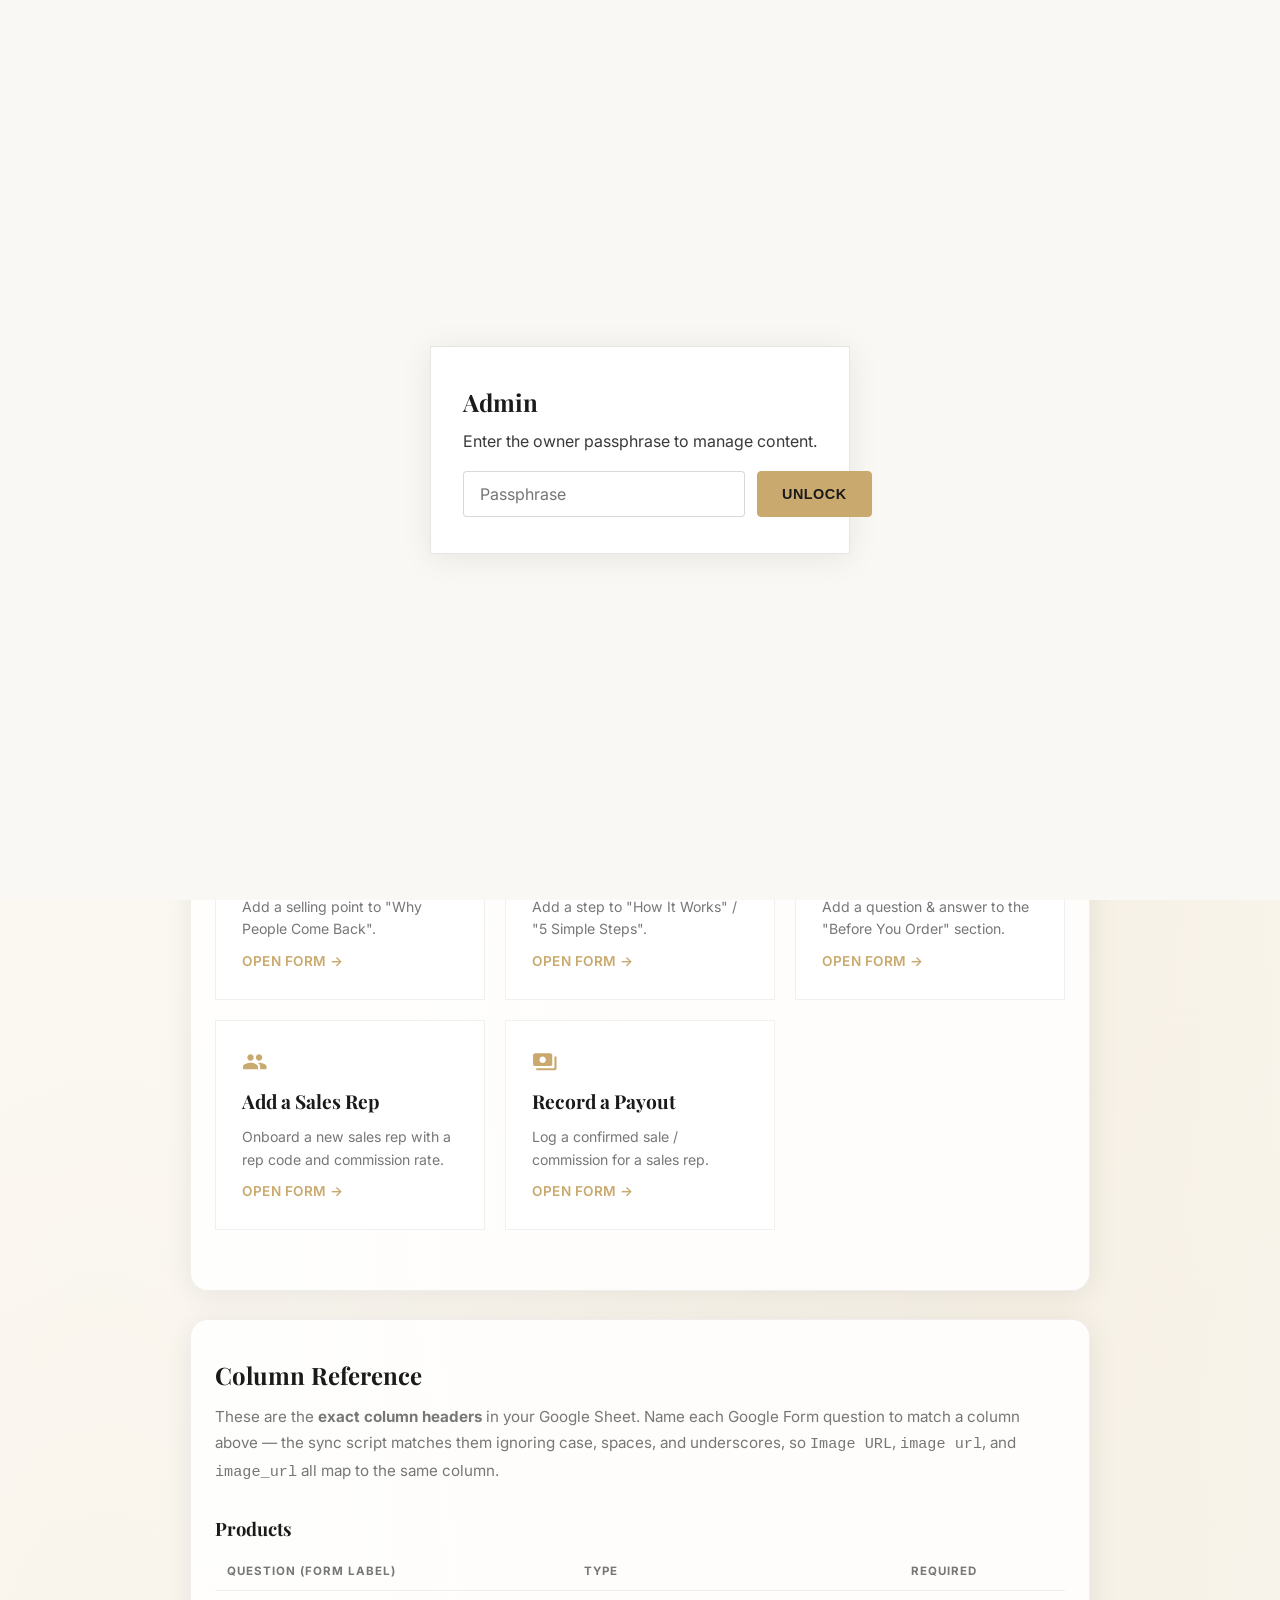
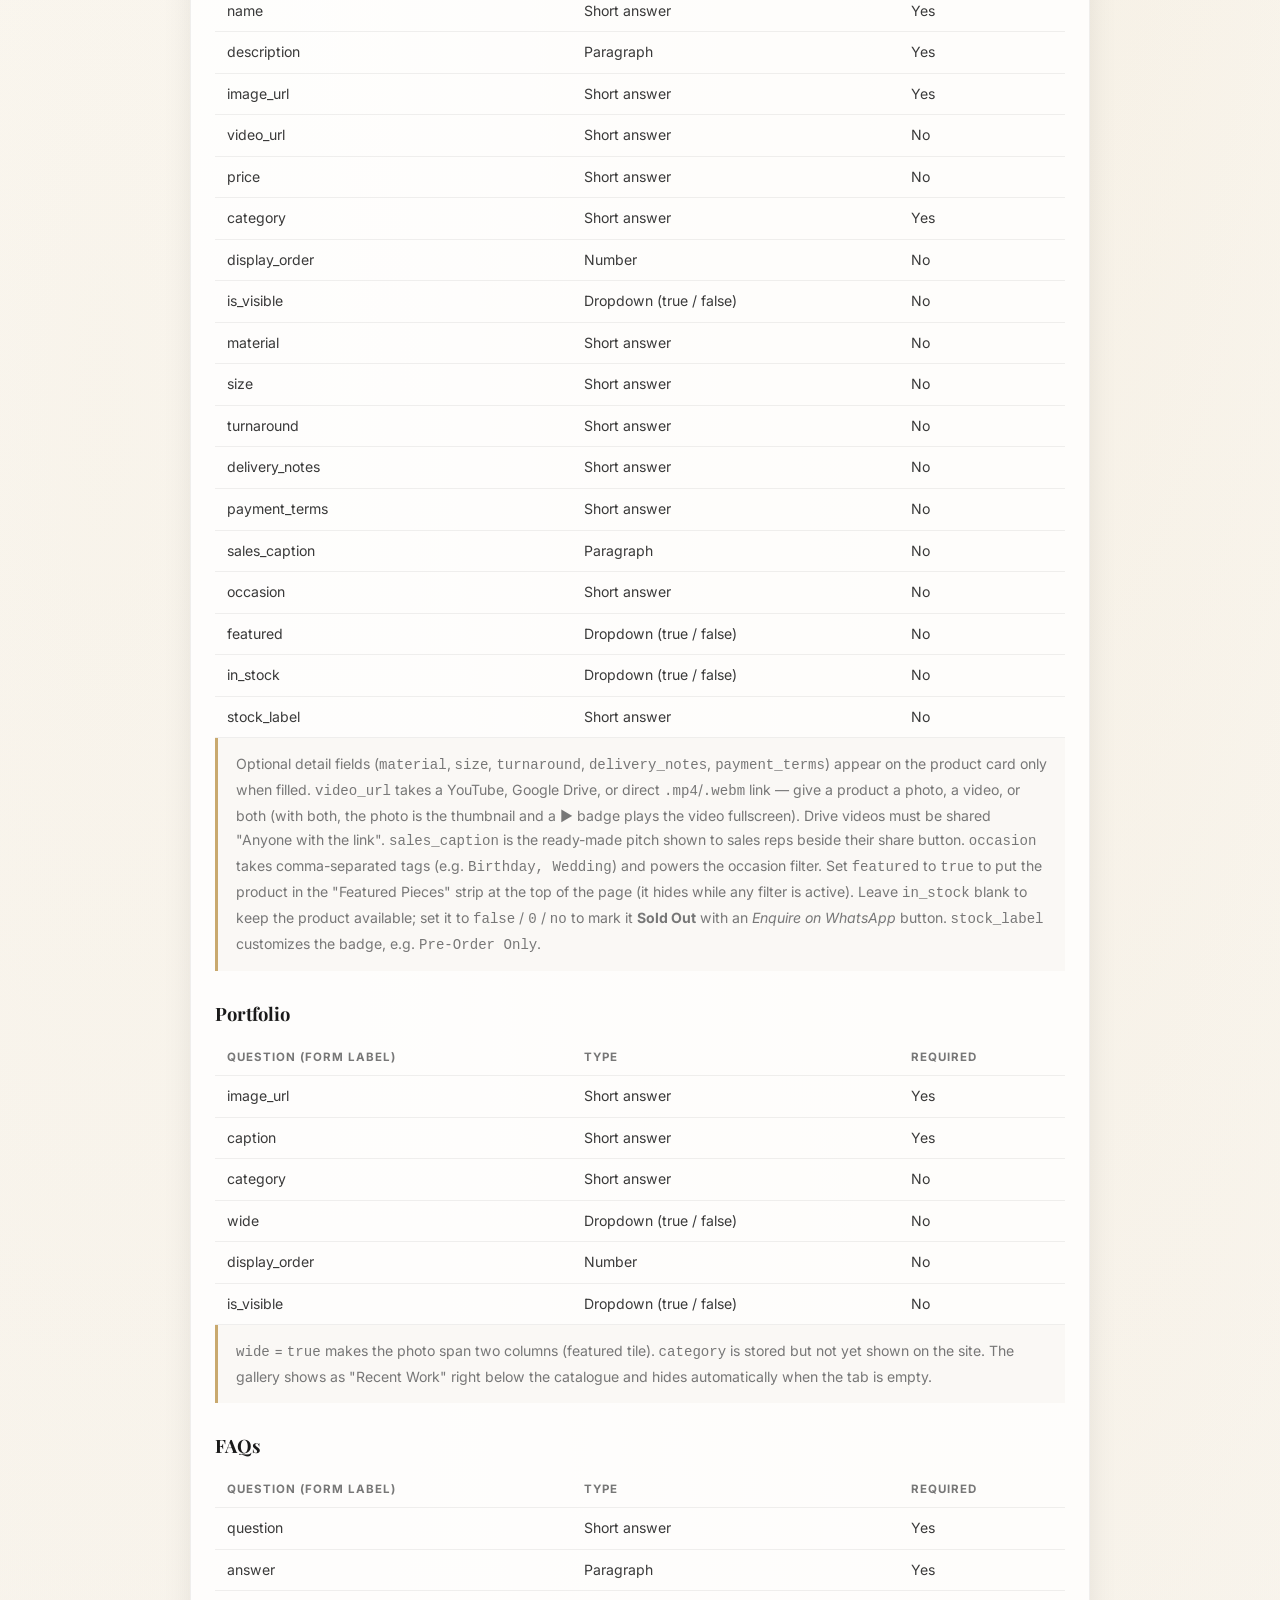
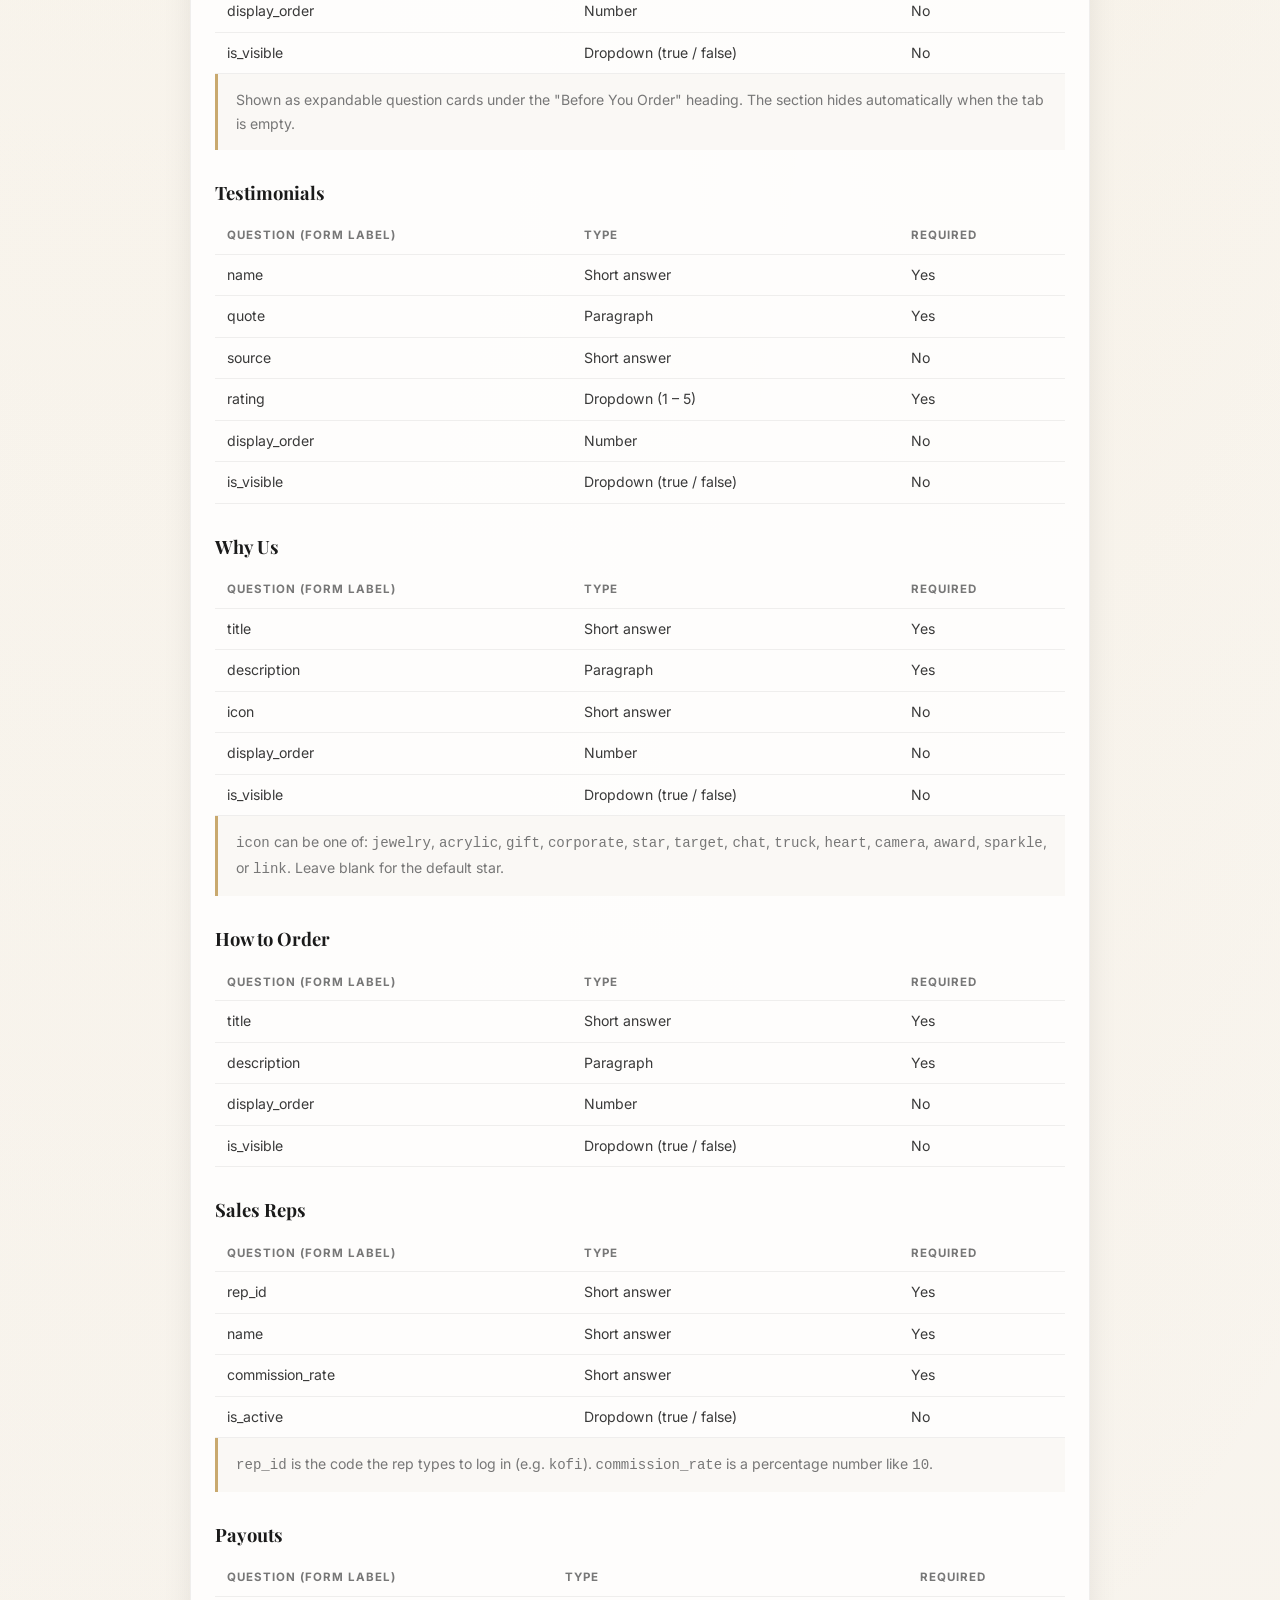
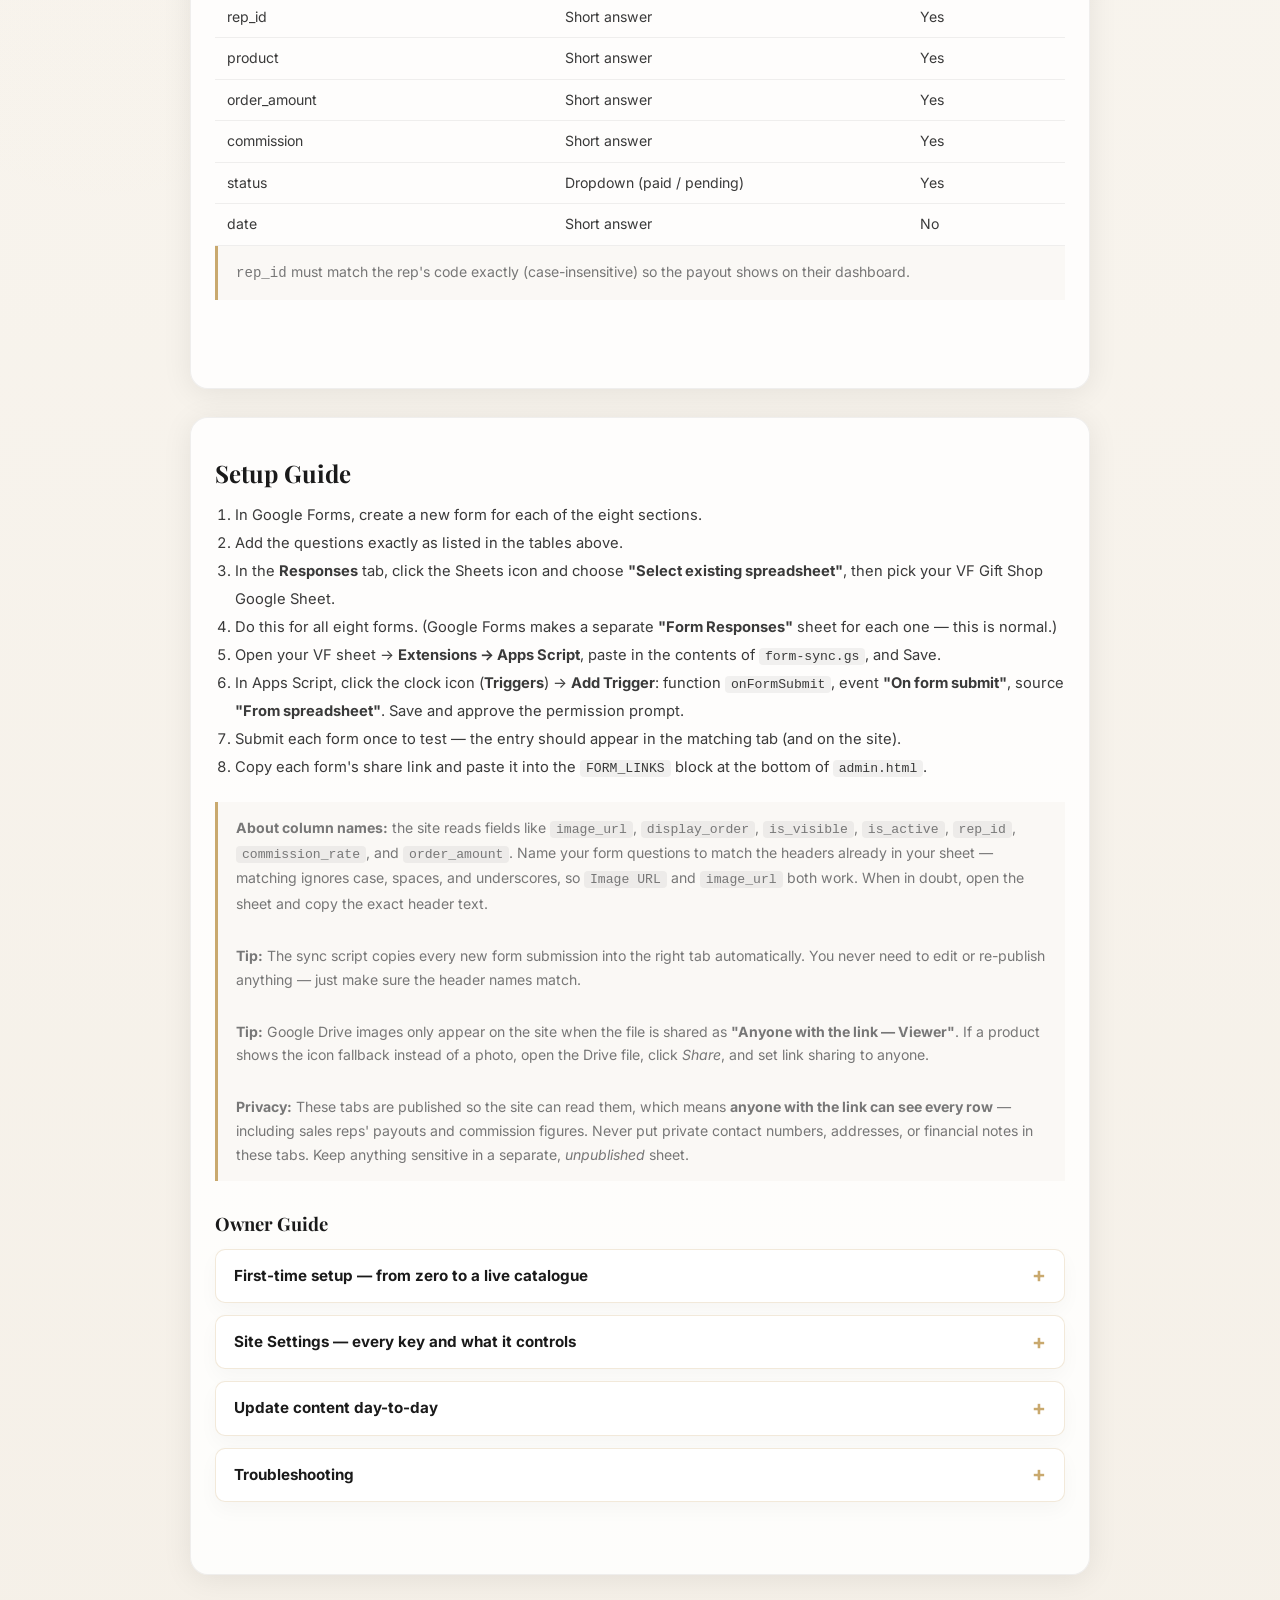
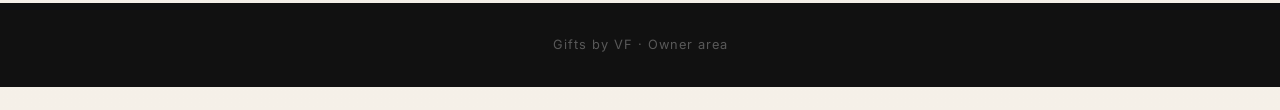
<file: admin.html>
<!DOCTYPE html>
<html lang="en-NG">
<head>
    <meta charset="UTF-8">
    <meta name="viewport" content="width=device-width, initial-scale=1.0">
    <title>Admin &mdash; Gifts by VF</title>
    <meta name="robots" content="noindex">
    <link rel="preconnect" href="https://fonts.googleapis.com">
    <link rel="preconnect" href="https://fonts.gstatic.com" crossorigin>
    <link href="https://fonts.googleapis.com/css2?family=Inter:wght@300;400;500;600;700&family=Playfair+Display:wght@400;700&display=swap" rel="stylesheet">
    <link rel="stylesheet" href="css/style.css?v=9">
</head>
<body>

<!-- ADMIN GATE (speed-bump passphrase; client-side only) -->
<div id="admin-gate" class="admin-gate" role="dialog" aria-modal="true" aria-label="Admin passphrase required">
    <div class="admin-gate-box">
        <h2>Admin</h2>
        <p id="admin-gate-hint">Enter the owner passphrase to manage content.</p>
        <form id="admin-gate-form" class="rep-form">
            <input type="password" id="admin-gate-input" placeholder="Passphrase" autocomplete="off">
            <button type="submit" class="rep-btn">Unlock</button>
        </form>
        <p id="admin-gate-error" class="rep-error hidden"></p>
    </div>
</div>

<!-- SVG sprite (hidden) &mdash; referenced by <use href="#icon-*"/> -->
<svg xmlns="http://www.w3.org/2000/svg" style="display:none">
    <symbol id="icon-gift" viewBox="0 0 24 24"><path d="M20 6h-2.18c.11-.31.18-.65.18-1 0-1.66-1.34-3-3-3-1.05 0-1.96.54-2.5 1.35l-.5.67-.5-.68C10.96 2.54 10.05 2 9 2 7.34 2 6 3.34 6 5c0 .35.07.69.18 1H4c-1.11 0-1.99.89-1.99 2L2 19c0 1.11.89 2 2 2h16c1.11 0 2-.89 2-2V8c0-1.11-.89-2-2-2zm-5-2c.55 0 1 .45 1 1s-.45 1-1 1-1-.45-1-1 .45-1 1-1zM9 4c.55 0 1 .45 1 1s-.45 1-1 1-1-.45-1-1 .45-1 1-1zm11 15H4v-2h16v2zm0-5H4V8h5.08L7 10.83 8.62 12 11 8.76l1-1.36 1 1.36L15.38 12 17 10.83 14.92 8H20v6z"/></symbol>
    <symbol id="icon-camera" viewBox="0 0 24 24"><path d="M12 15.2c1.77 0 3.2-1.43 3.2-3.2S13.77 8.8 12 8.8 8.8 10.23 8.8 12s1.43 3.2 3.2 3.2zM9 2L7.17 4H4c-1.1 0-2 .9-2 2v12c0 1.1.9 2 2 2h16c1.1 0 2-.9 2-2V6c0-1.1-.9-2-2-2h-3.17L15 2H9zm3 15c-2.76 0-5-2.24-5-5s2.24-5 5-5 5 2.24 5 5-2.24 5-5 5z"/></symbol>
    <symbol id="icon-chat" viewBox="0 0 24 24"><path d="M20 2H4c-1.1 0-2 .9-2 2v18l4-4h14c1.1 0 2-.9 2-2V4c0-1.1-.9-2-2-2zm0 14H6l-2 2V4h16v12z"/></symbol>
    <symbol id="icon-award" viewBox="0 0 24 24"><path d="M19 5h-2V3H7v2H5c-1.1 0-2 .9-2 2v1c0 2.55 1.92 4.63 4.39 4.94.63 1.5 1.98 2.63 3.61 2.96V19H7v2h10v-2h-4v-3.1c1.63-.33 2.98-1.46 3.61-2.96C19.08 12.63 21 10.55 21 8V7c0-1.1-.9-2-2-2zM5 8V7h2v3.82C5.84 10.4 5 9.3 5 8zm14 0c0 1.3-.84 2.4-2 2.82V7h2v1z"/></symbol>
    <symbol id="icon-list" viewBox="0 0 24 24"><path d="M2 17h2v.5H3v1h1v.5H2v1h3v-4H2v1zm1-9h1V4H2v1h1v3zm-1 3h1.8L2 13.1v.9h3v-1H3.2L5 10.9V10H2v1zm5-6v2h14V5H7zm0 14h14v-2H7v2zm0-6h14v-2H7v2z"/></symbol>
    <symbol id="icon-group" viewBox="0 0 24 24"><path d="M16 11c1.66 0 2.99-1.34 2.99-3S17.66 5 16 5c-1.66 0-3 1.34-3 3s1.34 3 3 3zm-8 0c1.66 0 2.99-1.34 2.99-3S9.66 5 8 5C6.34 5 5 6.34 5 8s1.34 3 3 3zm0 2c-2.33 0-7 1.17-7 3.5V19h14v-2.5c0-2.33-4.67-3.5-7-3.5zm8 0c-.29 0-.62.02-.97.05 1.16.84 1.97 1.97 1.97 3.45V19h6v-2.5c0-2.33-4.67-3.5-7-3.5z"/></symbol>
    <symbol id="icon-payments" viewBox="0 0 24 24"><path d="M19 14V6c0-1.1-.9-2-2-2H3c-1.1 0-2 .9-2 2v8c0 1.1.9 2 2 2h14c1.1 0 2-.9 2-2zm-9-1c-1.66 0-3-1.34-3-3s1.34-3 3-3 3 1.34 3 3-1.34 3-3 3zm13-6v11c0 1.1-.9 2-2 2H4v-2h17V7h2z"/></symbol>
</svg>

<header class="rep-header">
    <a href="index.html" class="nav-logo" aria-label="Gifts by VF">
        <span class="brand-name"><span class="brand-text">Gifts by V</span><span class="brand-accent">F</span></span>
        <span class="nav-tagline">Bespoke Gifts</span>
    </a>
    <span class="rep-tag">Owner Admin</span>
    <button id="admin-lock" class="admin-lock-btn hidden" type="button">Lock</button>
</header>

<main class="admin-page">
    <section class="page-hero admin-hero">
        <div class="page-hero-copy">
            <p class="section-label">Owner area</p>
            <h1>Manage your gift catalogue</h1>
            <p>Update products, portfolio moments, FAQs, and sales content from one polished admin area.</p>
        </div>
        <div class="gift-chips" aria-label="Admin focus areas">
            <span>Products</span>
            <span>Portfolio</span>
            <span>Reviews</span>
            <span>FAQs</span>
            <span>Reps</span>
        </div>
    </section>

<section class="admin-section">
    <h2>Add Content</h2>
    <p class="admin-intro">Use the Google Forms below to add new items. A form writes each answer to its own <strong>"Form Responses"</strong> sheet &mdash; the sync script in the Setup Guide below copies it into the right tab, which is what appears on the store automatically.</p>

    <div class="admin-cards" id="admin-cards">
        <a class="admin-card" id="form-products" target="_blank" rel="noopener noreferrer">
            <div class="admin-card-icon"><svg class="icon" viewBox="0 0 24 24" aria-hidden="true"><use href="#icon-gift"/></svg></div>
            <h3>Add a Product</h3>
            <p>New item for "What We Make" &mdash; jewelry, acrylic, or custom gifts.</p>
            <span class="admin-card-cta">Open form &rarr;</span>
        </a>
        <a class="admin-card" id="form-portfolio" target="_blank" rel="noopener noreferrer">
            <div class="admin-card-icon"><svg class="icon" viewBox="0 0 24 24" aria-hidden="true"><use href="#icon-camera"/></svg></div>
            <h3>Add to Portfolio</h3>
            <p>Add a photo of a finished piece to the "Things We've Made" gallery.</p>
            <span class="admin-card-cta">Open form &rarr;</span>
        </a>
        <a class="admin-card" id="form-testimonials" target="_blank" rel="noopener noreferrer">
            <div class="admin-card-icon"><svg class="icon" viewBox="0 0 24 24" aria-hidden="true"><use href="#icon-chat"/></svg></div>
            <h3>Add a Review</h3>
            <p>Add a customer review to "What People Say".</p>
            <span class="admin-card-cta">Open form &rarr;</span>
        </a>
        <a class="admin-card" id="form-why" target="_blank" rel="noopener noreferrer">
            <div class="admin-card-icon"><svg class="icon" viewBox="0 0 24 24" aria-hidden="true"><use href="#icon-award"/></svg></div>
            <h3>Add a "Why Us" Point</h3>
            <p>Add a selling point to "Why People Come Back".</p>
            <span class="admin-card-cta">Open form &rarr;</span>
        </a>
        <a class="admin-card" id="form-steps" target="_blank" rel="noopener noreferrer">
            <div class="admin-card-icon"><svg class="icon" viewBox="0 0 24 24" aria-hidden="true"><use href="#icon-list"/></svg></div>
            <h3>Add an Order Step</h3>
            <p>Add a step to "How It Works" / "5 Simple Steps".</p>
            <span class="admin-card-cta">Open form &rarr;</span>
        </a>
        <a class="admin-card" id="form-faqs" target="_blank" rel="noopener noreferrer">
            <div class="admin-card-icon"><svg class="icon" viewBox="0 0 24 24" aria-hidden="true"><use href="#icon-chat"/></svg></div>
            <h3>Add an FAQ</h3>
            <p>Add a question &amp; answer to the "Before You Order" section.</p>
            <span class="admin-card-cta">Open form &rarr;</span>
        </a>
        <a class="admin-card" id="form-reps" target="_blank" rel="noopener noreferrer">
            <div class="admin-card-icon"><svg class="icon" viewBox="0 0 24 24" aria-hidden="true"><use href="#icon-group"/></svg></div>
            <h3>Add a Sales Rep</h3>
            <p>Onboard a new sales rep with a rep code and commission rate.</p>
            <span class="admin-card-cta">Open form &rarr;</span>
        </a>
        <a class="admin-card" id="form-payouts" target="_blank" rel="noopener noreferrer">
            <div class="admin-card-icon"><svg class="icon" viewBox="0 0 24 24" aria-hidden="true"><use href="#icon-payments"/></svg></div>
            <h3>Record a Payout</h3>
            <p>Log a confirmed sale / commission for a sales rep.</p>
            <span class="admin-card-cta">Open form &rarr;</span>
        </a>
    </div>

    <div class="admin-note" id="admin-note" hidden>
        <strong>Form links not set up yet.</strong>
        Open this file (<code>admin.html</code>) and paste your Google Form URLs into the <code>FORM_LINKS</code> block near the bottom.
    </div>
</section>

<section class="admin-section">
    <h2>Column Reference</h2>
    <p class="admin-intro">These are the <strong>exact column headers</strong> in your Google Sheet. Name each Google Form question to match a column above &mdash; the sync script matches them ignoring case, spaces, and underscores, so <code>Image URL</code>, <code>image url</code>, and <code>image_url</code> all map to the same column.</p>

    <div class="admin-colgroup">
        <h3>Products</h3>
        <table class="admin-table">
            <thead><tr><th>Question (form label)</th><th>Type</th><th>Required</th></tr></thead>
            <tbody>
                <tr><td>name</td><td>Short answer</td><td>Yes</td></tr>
                <tr><td>description</td><td>Paragraph</td><td>Yes</td></tr>
                <tr><td>image_url</td><td>Short answer</td><td>Yes</td></tr>
                <tr><td>video_url</td><td>Short answer</td><td>No</td></tr>
                <tr><td>price</td><td>Short answer</td><td>No</td></tr>
                <tr><td>category</td><td>Short answer</td><td>Yes</td></tr>
                <tr><td>display_order</td><td>Number</td><td>No</td></tr>
                <tr><td>is_visible</td><td>Dropdown (true / false)</td><td>No</td></tr>
                <tr><td>material</td><td>Short answer</td><td>No</td></tr>
                <tr><td>size</td><td>Short answer</td><td>No</td></tr>
                <tr><td>turnaround</td><td>Short answer</td><td>No</td></tr>
                <tr><td>delivery_notes</td><td>Short answer</td><td>No</td></tr>
                <tr><td>payment_terms</td><td>Short answer</td><td>No</td></tr>
                <tr><td>sales_caption</td><td>Paragraph</td><td>No</td></tr>
                <tr><td>occasion</td><td>Short answer</td><td>No</td></tr>
                <tr><td>featured</td><td>Dropdown (true / false)</td><td>No</td></tr>
                <tr><td>in_stock</td><td>Dropdown (true / false)</td><td>No</td></tr>
                <tr><td>stock_label</td><td>Short answer</td><td>No</td></tr>
            </tbody>
        </table>
        <p class="admin-tip">Optional detail fields (<code>material</code>, <code>size</code>, <code>turnaround</code>, <code>delivery_notes</code>, <code>payment_terms</code>) appear on the product card only when filled. <code>video_url</code> takes a YouTube, Google Drive, or direct <code>.mp4</code>/<code>.webm</code> link &mdash; give a product a photo, a video, or both (with both, the photo is the thumbnail and a &#9654; badge plays the video fullscreen). Drive videos must be shared "Anyone with the link". <code>sales_caption</code> is the ready-made pitch shown to sales reps beside their share button. <code>occasion</code> takes comma-separated tags (e.g. <code>Birthday, Wedding</code>) and powers the occasion filter. Set <code>featured</code> to <code>true</code> to put the product in the "Featured Pieces" strip at the top of the page (it hides while any filter is active). Leave <code>in_stock</code> blank to keep the product available; set it to <code>false</code> / <code>0</code> / <code>no</code> to mark it <strong>Sold Out</strong> with an <em>Enquire on WhatsApp</em> button. <code>stock_label</code> customizes the badge, e.g. <code>Pre-Order Only</code>.</p>
    </div>

    <div class="admin-colgroup">
        <h3>Portfolio</h3>
        <table class="admin-table">
            <thead><tr><th>Question (form label)</th><th>Type</th><th>Required</th></tr></thead>
            <tbody>
                <tr><td>image_url</td><td>Short answer</td><td>Yes</td></tr>
                <tr><td>caption</td><td>Short answer</td><td>Yes</td></tr>
                <tr><td>category</td><td>Short answer</td><td>No</td></tr>
                <tr><td>wide</td><td>Dropdown (true / false)</td><td>No</td></tr>
                <tr><td>display_order</td><td>Number</td><td>No</td></tr>
                <tr><td>is_visible</td><td>Dropdown (true / false)</td><td>No</td></tr>
            </tbody>
        </table>
        <p class="admin-tip"><code>wide</code> = <code>true</code> makes the photo span two columns (featured tile). <code>category</code> is stored but not yet shown on the site. The gallery shows as "Recent Work" right below the catalogue and hides automatically when the tab is empty.</p>
    </div>

    <div class="admin-colgroup">
        <h3>FAQs</h3>
        <table class="admin-table">
            <thead><tr><th>Question (form label)</th><th>Type</th><th>Required</th></tr></thead>
            <tbody>
                <tr><td>question</td><td>Short answer</td><td>Yes</td></tr>
                <tr><td>answer</td><td>Paragraph</td><td>Yes</td></tr>
                <tr><td>display_order</td><td>Number</td><td>No</td></tr>
                <tr><td>is_visible</td><td>Dropdown (true / false)</td><td>No</td></tr>
            </tbody>
        </table>
        <p class="admin-tip">Shown as expandable question cards under the "Before You Order" heading. The section hides automatically when the tab is empty.</p>
    </div>

    <div class="admin-colgroup">
        <h3>Testimonials</h3>
        <table class="admin-table">
            <thead><tr><th>Question (form label)</th><th>Type</th><th>Required</th></tr></thead>
            <tbody>
                <tr><td>name</td><td>Short answer</td><td>Yes</td></tr>
                <tr><td>quote</td><td>Paragraph</td><td>Yes</td></tr>
                <tr><td>source</td><td>Short answer</td><td>No</td></tr>
                <tr><td>rating</td><td>Dropdown (1 &ndash; 5)</td><td>Yes</td></tr>
                <tr><td>display_order</td><td>Number</td><td>No</td></tr>
                <tr><td>is_visible</td><td>Dropdown (true / false)</td><td>No</td></tr>
            </tbody>
        </table>
    </div>

    <div class="admin-colgroup">
        <h3>Why Us</h3>
        <table class="admin-table">
            <thead><tr><th>Question (form label)</th><th>Type</th><th>Required</th></tr></thead>
            <tbody>
                <tr><td>title</td><td>Short answer</td><td>Yes</td></tr>
                <tr><td>description</td><td>Paragraph</td><td>Yes</td></tr>
                <tr><td>icon</td><td>Short answer</td><td>No</td></tr>
                <tr><td>display_order</td><td>Number</td><td>No</td></tr>
                <tr><td>is_visible</td><td>Dropdown (true / false)</td><td>No</td></tr>
            </tbody>
        </table>
        <p class="admin-tip"><code>icon</code> can be one of: <code>jewelry</code>, <code>acrylic</code>, <code>gift</code>, <code>corporate</code>, <code>star</code>, <code>target</code>, <code>chat</code>, <code>truck</code>, <code>heart</code>, <code>camera</code>, <code>award</code>, <code>sparkle</code>, or <code>link</code>. Leave blank for the default star.</p>
    </div>

    <div class="admin-colgroup">
        <h3>How to Order</h3>
        <table class="admin-table">
            <thead><tr><th>Question (form label)</th><th>Type</th><th>Required</th></tr></thead>
            <tbody>
                <tr><td>title</td><td>Short answer</td><td>Yes</td></tr>
                <tr><td>description</td><td>Paragraph</td><td>Yes</td></tr>
                <tr><td>display_order</td><td>Number</td><td>No</td></tr>
                <tr><td>is_visible</td><td>Dropdown (true / false)</td><td>No</td></tr>
            </tbody>
        </table>
    </div>

    <div class="admin-colgroup">
        <h3>Sales Reps</h3>
        <table class="admin-table">
            <thead><tr><th>Question (form label)</th><th>Type</th><th>Required</th></tr></thead>
            <tbody>
                <tr><td>rep_id</td><td>Short answer</td><td>Yes</td></tr>
                <tr><td>name</td><td>Short answer</td><td>Yes</td></tr>
                <tr><td>commission_rate</td><td>Short answer</td><td>Yes</td></tr>
                <tr><td>is_active</td><td>Dropdown (true / false)</td><td>No</td></tr>
            </tbody>
        </table>
        <p class="admin-tip"><code>rep_id</code> is the code the rep types to log in (e.g. <code>kofi</code>). <code>commission_rate</code> is a percentage number like <code>10</code>.</p>
    </div>

    <div class="admin-colgroup">
        <h3>Payouts</h3>
        <table class="admin-table">
            <thead><tr><th>Question (form label)</th><th>Type</th><th>Required</th></tr></thead>
            <tbody>
                <tr><td>rep_id</td><td>Short answer</td><td>Yes</td></tr>
                <tr><td>product</td><td>Short answer</td><td>Yes</td></tr>
                <tr><td>order_amount</td><td>Short answer</td><td>Yes</td></tr>
                <tr><td>commission</td><td>Short answer</td><td>Yes</td></tr>
                <tr><td>status</td><td>Dropdown (paid / pending)</td><td>Yes</td></tr>
                <tr><td>date</td><td>Short answer</td><td>No</td></tr>
            </tbody>
        </table>
        <p class="admin-tip"><code>rep_id</code> must match the rep's code exactly (case-insensitive) so the payout shows on their dashboard.</p>
    </div>
</section>

<section class="admin-section">
    <h2>Setup Guide</h2>
    <div class="admin-steps">
        <ol>
            <li>In Google Forms, create a new form for each of the eight sections.</li>
            <li>Add the questions exactly as listed in the tables above.</li>
            <li>In the <strong>Responses</strong> tab, click the Sheets icon and choose <strong>"Select existing spreadsheet"</strong>, then pick your VF Gift Shop Google Sheet.</li>
            <li>Do this for all eight forms. (Google Forms makes a separate <strong>"Form Responses"</strong> sheet for each one &mdash; this is normal.)</li>
            <li>Open your VF sheet &rarr; <strong>Extensions &rarr; Apps Script</strong>, paste in the contents of <code>form-sync.gs</code>, and Save.</li>
            <li>In Apps Script, click the clock icon (<strong>Triggers</strong>) &rarr; <strong>Add Trigger</strong>: function <code>onFormSubmit</code>, event <strong>"On form submit"</strong>, source <strong>"From spreadsheet"</strong>. Save and approve the permission prompt.</li>
            <li>Submit each form once to test &mdash; the entry should appear in the matching tab (and on the site).</li>
            <li>Copy each form's share link and paste it into the <code>FORM_LINKS</code> block at the bottom of <code>admin.html</code>.</li>
        </ol>
        <p class="admin-tip"><strong>About column names:</strong> the site reads fields like <code>image_url</code>, <code>display_order</code>, <code>is_visible</code>, <code>is_active</code>, <code>rep_id</code>, <code>commission_rate</code>, and <code>order_amount</code>. Name your form questions to match the headers already in your sheet &mdash; matching ignores case, spaces, and underscores, so <code>Image URL</code> and <code>image_url</code> both work. When in doubt, open the sheet and copy the exact header text.</p>
        <p class="admin-tip"><strong>Tip:</strong> The sync script copies every new form submission into the right tab automatically. You never need to edit or re-publish anything &mdash; just make sure the header names match.</p>
        <p class="admin-tip"><strong>Tip:</strong> Google Drive images only appear on the site when the file is shared as <strong>"Anyone with the link &mdash; Viewer"</strong>. If a product shows the icon fallback instead of a photo, open the Drive file, click <em>Share</em>, and set link sharing to anyone.</p>
        <p class="admin-tip"><strong>Privacy:</strong> These tabs are published so the site can read them, which means <strong>anyone with the link can see every row</strong> &mdash; including sales reps' payouts and commission figures. Never put private contact numbers, addresses, or financial notes in these tabs. Keep anything sensitive in a separate, <em>unpublished</em> sheet.</p>
    </div>

    <h3>Owner Guide</h3>

    <details class="admin-accordion">
        <summary>First-time setup &mdash; from zero to a live catalogue</summary>
        <div class="accordion-body">
            <div class="admin-steps">
                <ol>
                    <li>Create a Google Sheet and make <strong>9 tabs</strong> with these exact names: <code>Site Settings</code>, <code>Products</code>, <code>Portfolio</code>, <code>Testimonials</code>, <code>Why Us</code>, <code>How to Order</code>, <code>FAQs</code>, <code>Sales Reps</code>, <code>Payouts</code>.</li>
                    <li>Add a header row to each tab using the columns in the Column Reference above. Products has the most &mdash; only <code>name</code>, <code>description</code>, <code>image_url</code>, and <code>category</code> are required; everything else is optional.</li>
                    <li>Click <strong>Share</strong> &rarr; set access to <strong>"Anyone with the link"</strong> &rarr; role <strong>Viewer</strong>.</li>
                    <li>In the sheet, go to <strong>Extensions &rarr; Apps Script</strong>, paste the contents of <code>form-sync.gs</code>, and Save.</li>
                    <li>Click the clock icon (Triggers) &rarr; <strong>Add Trigger</strong>: function <code>onFormSubmit</code>, source <strong>"From spreadsheet"</strong>, event <strong>"On form submit"</strong>. Save and approve the permission prompt once.</li>
                    <li>Create one Google Form per content type (Products, Portfolio, Testimonials, Why Us, How to Order, FAQs, Sales Reps, Payouts) with questions named to match the headers.</li>
                    <li>Point each form's Responses at this spreadsheet &mdash; Google adds a separate "Form Responses" sheet per form, which is normal. The script copies submissions into the real tabs automatically.</li>
                    <li>Submit each form once to test. The row should appear in the matching tab; if it doesn't, check <strong>View &rarr; Logs</strong> in Apps Script for "No matching tab."</li>
                    <li>Copy each form's <strong>Send</strong> link into the <code>FORM_LINKS</code> block at the bottom of <code>admin.html</code>. The "Add an FAQ" card stays inert until its <code>faqs</code> link is added here.</li>
                    <li>Set the owner passphrase (below), redeploy, then refresh the site to confirm every section appears.</li>
                </ol>
            </div>
            <p class="admin-tip"><strong>Owner passphrase:</strong> the admin page uses a client-side speed-bump, not real security. Put the SHA-256 hash of your passphrase in the <code>ADMIN_PASS_HASH</code> constant inside <code>admin.html</code> &mdash; the comment above it shows how to generate the hash. Then redeploy.</p>
        </div>
    </details>

    <details class="admin-accordion">
        <summary>Site Settings &mdash; every key and what it controls</summary>
        <div class="accordion-body">
            <p>Each row in the <code>Site Settings</code> tab is an optional override. Leave a key out (or empty) and the site keeps its built-in default for that part of the page.</p>
            <table class="admin-table">
                <thead><tr><th>key</th><th>What it controls</th></tr></thead>
                <tbody>
                    <tr><td>site_title</td><td>Browser tab title</td></tr>
                    <tr><td>brand_name / brand_accent</td><td>Logo text (name + highlighted letter)</td></tr>
                    <tr><td>hero_label / hero_title / hero_desc / hero_cta</td><td>Homepage hero copy</td></tr>
                    <tr><td>products_label / products_title / products_desc</td><td>Catalogue heading and intro</td></tr>
                    <tr><td>featured_label / featured_title</td><td>"Featured Pieces" strip heading</td></tr>
                    <tr><td>why_label / why_title</td><td>"Why People Come Back" heading</td></tr>
                    <tr><td>testimonials_label / testimonials_title</td><td>Reviews heading</td></tr>
                    <tr><td>portfolio_label / portfolio_title</td><td>Recent work heading</td></tr>
                    <tr><td>howto_label / howto_title</td><td>"How to Order" heading</td></tr>
                    <tr><td>faq_label / faq_title</td><td>"Before You Order" heading</td></tr>
                    <tr><td>footer_text</td><td>Footer line</td></tr>
                    <tr><td>whatsapp_number</td><td>Digits only &mdash; used for every WhatsApp order link</td></tr>
                    <tr><td>commission_rule</td><td>Short line shown on the sales rep page, e.g. <code>10% commission on every sale</code></td></tr>
                </tbody>
            </table>
        </div>
    </details>

    <details class="admin-accordion">
        <summary>Update content day-to-day</summary>
        <div class="accordion-body">
            <ul class="admin-tips-list">
                <li><strong>Two ways to add content:</strong> the Google Forms above write to the tabs automatically, or you can edit a tab directly in Sheets. Either way, save and refresh the site &mdash; the live page picks changes up within a few minutes (data is cached for 10 minutes).</li>
                <li><strong>Products:</strong> every <code>name</code> must be unique &mdash; share links and product previews identify items by name. <code>occasion</code> takes comma-separated tags (e.g. <code>Birthday, Wedding</code>) and powers the occasion filter. <code>featured</code> = <code>true</code> puts the product in the top "Featured Pieces" strip, which hides while any filter is active. Set <code>in_stock</code> to <code>false</code> / <code>0</code> / <code>no</code> to turn the card into <strong>Sold Out</strong> with an <em>Enquire on WhatsApp</em> button. <code>stock_label</code> customizes that badge (e.g. <code>Pre-Order Only</code>).</li>
                <li><strong>Reps &amp; payouts:</strong> onboard a rep with a code (<code>rep_id</code>) and a number like <code>10</code> for the <code>commission_rate</code>. Record a sale under Payouts using the rep's exact code &mdash; <code>status</code> is case-insensitive (<code>paid</code> / <code>PAID</code> / <code>pending</code>). The rep sees everything on <code>reps.html</code>.</li>
                <li><strong>Settings changes apply instantly</strong> to headings, hero copy, and the WhatsApp number &mdash; no redeploy needed for content.</li>
            </ul>
        </div>
    </details>

    <details class="admin-accordion">
        <summary>Troubleshooting</summary>
        <div class="accordion-body">
            <ul class="admin-tips-list">
                <li><strong>Section not showing</strong> &mdash; tab name differs (spaces/caps matter), the tab has no visible rows (blank counts as visible; only <code>FALSE</code> / <code>0</code> / <code>no</code> hide), the sheet isn't shared as Viewer, or headers don't match.</li>
                <li><strong>Product photo missing</strong> &mdash; the Drive file must be shared <strong>"Anyone with the link &mdash; Viewer"</strong>; otherwise the card falls back to a placeholder icon.</li>
                <li><strong>Form submission not appearing</strong> &mdash; question names don't match the headers, or the trigger is missing. Check <strong>View &rarr; Logs</strong> in Apps Script for "No matching tab."</li>
                <li><strong>Site looks stale after an edit</strong> &mdash; data is cached for ~10 minutes; refresh again and wait a moment.</li>
                <li><strong>Payout not on a rep's dashboard</strong> &mdash; the Payout's <code>rep_id</code> must match the rep's code exactly (case-insensitive).</li>
                <li><strong>"Add an FAQ" card doesn't open</strong> &mdash; there's no <code>faqs</code> entry in <code>FORM_LINKS</code> yet; add one after creating the FAQ form.</li>
                <li><strong>Links / images broken</strong> &mdash; confirm each form link and image URL was pasted without spaces.</li>
            </ul>
        </div>
    </details>
</section>

<footer>
    <span id="footer-text">Gifts by VF &middot; Owner area</span>
</footer>

<script>
// --------------------------------------------------
//  PASTE YOUR GOOGLE FORM LINKS HERE
//
//  In Google Forms, click "Send" > copy the link. It looks like:
//      https://docs.google.com/forms/d/e/1FAIpQLSfAbCdEfGh1234567/viewform
//
//  Paste each link inside the quotes below, e.g.:
//
//  const FORM_LINKS = {
//      products:     'https://docs.google.com/forms/d/e/1FAIpQLSfAbCdEfGh1234567/viewform',
//      portfolio:    'https://docs.google.com/forms/d/e/1FAIpQLSfIjKlMnO7890123/viewform',
//      testimonials: 'https://docs.google.com/forms/d/e/1FAIpQLSfQrStUvW4567890/viewform',
//      why:          'https://docs.google.com/forms/d/e/1FAIpQLSfXxYyZzW1122334/viewform',
//      steps:        'https://docs.google.com/forms/d/e/1FAIpQLSfAaBbCcD5566778/viewform',
//      faqs:         'https://docs.google.com/forms/d/e/1FAIpQLSfAkLjMnOp1234567/viewform',
//      reps:         'https://docs.google.com/forms/d/e/1FAIpQLSfEeFfGgH9900112/viewform',
//      payouts:      'https://docs.google.com/forms/d/e/1FAIpQLSfIiJjKkL3344556/viewform'
//  };
// --------------------------------------------------
const FORM_LINKS = {
    products: 'https://docs.google.com/forms/d/11nQBJyPwRnwvTLHveIvoANx0i7xfAPAQD-5URzJ6kDw/viewform',
    portfolio: 'https://docs.google.com/forms/d/1RDQBM3BGmjve4-0oVESDDpxTMGBZKtbc3WaBweQzEHE/viewform',
    testimonials: 'https://docs.google.com/forms/d/1rQVm0o9NUsdX_dcZ1_tTOwnFI6r7YTIQvNVDAA18Yc4/viewform',
    why: 'https://docs.google.com/forms/d/1LAg3oQ8YKhy-J5ZKh6JjP03UZSDunyHCup0Z0SzQ-Dw/viewform',
    steps: 'https://docs.google.com/forms/d/1_Ow3bN8-Rh0ZoJLJ8O8A5dHyFUSdVdzC8egre16M3TU/viewform',
    faqs: 'https://docs.google.com/forms/d/1c8Vhv2IuQdPVSvG8cJ1mpf4xTIkTaujRzMslQH7hJDw/edit?ts=6ab3f676',
    reps: 'https://docs.google.com/forms/d/1Fv5kkWW-wBinbfA4AYkGAFLqbYrXCp-5tbFiLbnqvOg/viewform',
    payouts: 'https://docs.google.com/forms/d/1rd5Tg5euL7KYWZgUAQ_rrdoFqV48ynfqZVIcSYrdOnI/viewform'
};
</script>
<script src="js/shared.js?v=9"></script>
<script>
(function () {
    const apply = rows => {
        (rows || []).forEach(row => {
            if (row.key === 'brand_name' && row.value) {
                document.querySelectorAll('.brand-text').forEach(el => (el.textContent = row.value));
            } else if (row.key === 'brand_accent' && row.value) {
                document.querySelectorAll('.brand-accent').forEach(el => (el.textContent = row.value));
            }
        });
    };
    try {
        VFUtils.fetchTab('Site Settings').then(apply).catch(() => {});
    } catch (err) {}
})();
</script>
<script>
(function () {
    const ids = {
        products: 'form-products',
        portfolio: 'form-portfolio',
        testimonials: 'form-testimonials',
        why: 'form-why',
        steps: 'form-steps',
        faqs: 'form-faqs',
        reps: 'form-reps',
        payouts: 'form-payouts'
    };
    let anySet = false;
    Object.keys(ids).forEach(key => {
        const el = document.getElementById(ids[key]);
        const url = FORM_LINKS[key];
        if (el && url) {
            el.href = url;
            anySet = true;
        }
    });
    if (!anySet) {
        document.getElementById('admin-note').hidden = false;
    }
})();
</script>
<script>
// --------------------------------------------------
//  ADMIN GATE &mdash; set your passphrase hash here.
//
//  This is a client-side speed bump only, not real auth.
//  To enable: set ADMIN_PASS_HASH to the SHA-256 hex of your
//  passphrase (64 lowercase hex chars). While empty, the page
//  stays locked with a "not configured" message.
//
//  Generate the hash in a browser console (https only):
//    crypto.subtle.digest('SHA-256', new TextEncoder().encode('YOUR PHRASE'))
//      .then(d => console.log(Array.from(new Uint8Array(d))
//        .map(b => b.toString(16).padStart(2, '0')).join('')))
// --------------------------------------------------
const ADMIN_PASS_HASH = '6ca25ebb589d5d3deab4ca5c97416f90f0dd5823855b21e9915cdf0e8b307d5f';

(function () {
    const overlay = document.getElementById('admin-gate');
    const form = document.getElementById('admin-gate-form');
    const input = document.getElementById('admin-gate-input');
    const errorEl = document.getElementById('admin-gate-error');
    const hintEl = document.getElementById('admin-gate-hint');
    const lockBtn = document.getElementById('admin-lock');
    if (!overlay || !form) return;

    const isConfigured = /^[0-9a-f]{64}$/.test(ADMIN_PASS_HASH);
    if (!isConfigured) {
        hintEl.textContent = 'Admin gate is not configured. Set ADMIN_PASS_HASH in admin.html, then redeploy.';
        return;
    }

    async function sha256Hex(text) {
        const buf = await crypto.subtle.digest('SHA-256', new TextEncoder().encode(text));
        return Array.from(new Uint8Array(buf)).map(b => b.toString(16).padStart(2, '0')).join('');
    }

    function unlock() {
        overlay.classList.add('hidden');
        if (lockBtn) lockBtn.classList.remove('hidden');
    }

    form.addEventListener('submit', async (e) => {
        e.preventDefault();
        if (!crypto || !crypto.subtle) {
            errorEl.textContent = 'This tool needs HTTPS. Open the admin page over https://';
            errorEl.classList.remove('hidden');
            return;
        }
        try {
            const hash = await sha256Hex(input.value);
            if (hash === ADMIN_PASS_HASH) {
                sessionStorage.setItem('vf_admin_unlocked', '1');
                errorEl.classList.add('hidden');
                unlock();
            } else {
                errorEl.textContent = 'Incorrect passphrase.';
                errorEl.classList.remove('hidden');
                input.select();
            }
        } catch (err) {
            errorEl.textContent = 'Something went wrong. Try again.';
            errorEl.classList.remove('hidden');
        }
    });

    if (sessionStorage.getItem('vf_admin_unlocked') === '1') {
        unlock();
    }

    if (lockBtn) {
        lockBtn.addEventListener('click', () => {
            sessionStorage.removeItem('vf_admin_unlocked');
            input.value = '';
            errorEl.classList.add('hidden');
            overlay.classList.remove('hidden');
            lockBtn.classList.add('hidden');
            input.focus();
        });
    }
})();
</script>

</body>
</html>
</file>
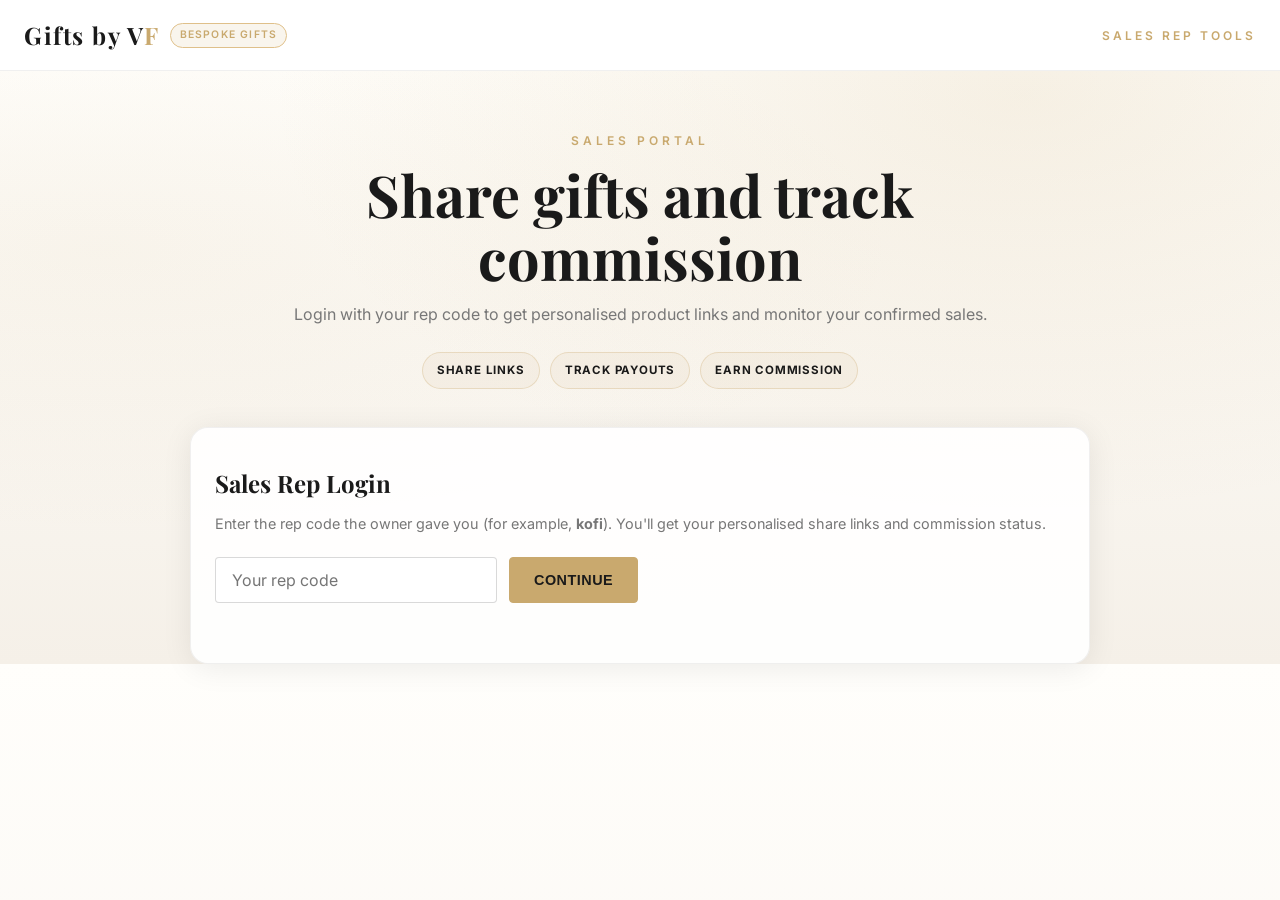
<file: reps.html>
<!DOCTYPE html>
<html lang="en-NG">
<head>
    <meta charset="UTF-8">
    <meta name="viewport" content="width=device-width, initial-scale=1.0">
    <title>Sales Rep Tools &mdash; Gifts by VF</title>
    <meta name="robots" content="noindex">
    <link rel="preconnect" href="https://fonts.googleapis.com">
    <link rel="preconnect" href="https://fonts.gstatic.com" crossorigin>
    <link href="https://fonts.googleapis.com/css2?family=Inter:wght@300;400;500;600;700&family=Playfair+Display:wght@400;700&display=swap" rel="stylesheet">
    <link rel="stylesheet" href="css/style.css?v=9">
</head>
<body>

<!-- SVG sprite (hidden) &mdash; referenced by <use href="#icon-*"/> -->
<svg xmlns="http://www.w3.org/2000/svg" style="display:none">
    <symbol id="icon-whatsapp" viewBox="0 0 24 24"><path d="M17.472 14.382c-.297-.149-1.758-.867-2.03-.967-.273-.099-.471-.148-.67.15-.197.297-.767.966-.94 1.164-.173.199-.347.223-.644.075-.297-.15-1.255-.463-2.39-1.475-.883-.788-1.48-1.761-1.653-2.059-.173-.297-.018-.458.13-.606.134-.133.298-.347.446-.52.149-.174.198-.298.298-.497.099-.198.05-.371-.025-.52-.075-.149-.669-1.612-.916-2.207-.242-.579-.487-.5-.669-.51-.173-.008-.371-.01-.57-.01-.198 0-.52.074-.792.372-.272.297-1.04 1.016-1.04 2.479 0 1.462 1.065 2.875 1.213 3.074.149.198 2.096 3.2 5.077 4.487.709.306 1.262.489 1.694.625.712.227 1.36.195 1.871.118.571-.085 1.758-.719 2.006-1.413.248-.694.248-1.289.173-1.413-.074-.124-.272-.198-.57-.347m-5.421 7.403h-.004a9.87 9.87 0 01-5.031-1.378l-.361-.214-3.741.982.998-3.648-.235-.374a9.86 9.86 0 01-1.51-5.26c.001-5.45 4.436-9.884 9.888-9.884 2.64 0 5.122 1.03 6.988 2.898a9.825 9.825 0 012.893 6.994c-.003 5.45-4.437 9.884-9.885 9.884m8.413-18.297A11.815 11.815 0 0012.05 0C5.495 0 .16 5.335.157 11.892c0 2.096.547 4.142 1.588 5.945L.057 24l6.305-1.654a11.882 11.882 0 005.683 1.448h.005c6.554 0 11.89-5.335 11.893-11.893a11.821 11.821 0 00-3.48-8.413z"/></symbol>
    <symbol id="icon-star" viewBox="0 0 24 24"><path d="M12 17.27L18.18 21l-1.64-7.03L22 9.24l-7.19-.61L12 2 9.19 8.63 2 9.24l5.46 4.73L5.82 21z"/></symbol>
</svg>

<header class="rep-header">
    <a href="index.html" class="nav-logo" aria-label="Gifts by VF">
        <span class="brand-name"><span class="brand-text">Gifts by V</span><span class="brand-accent">F</span></span>
        <span class="nav-tagline">Bespoke Gifts</span>
    </a>
    <span class="rep-tag">Sales Rep Tools</span>
</header>

<main class="rep-page-shell">
    <section class="page-hero rep-hero">
        <div class="page-hero-copy">
            <p class="section-label">Sales portal</p>
            <h1>Share gifts and track commission</h1>
            <p>Login with your rep code to get personalised product links and monitor your confirmed sales.</p>
        </div>
        <div class="gift-chips" aria-label="Rep features">
            <span>Share links</span>
            <span>Track payouts</span>
            <span>Earn commission</span>
        </div>
    </section>

    <!-- LOGIN -->
    <section id="rep-login" class="rep-section rep-panel">
        <h2>Sales Rep Login</h2>
        <p class="rep-hint">Enter the rep code the owner gave you (for example, <strong>kofi</strong>). You'll get your personalised share links and commission status.</p>
        <form id="rep-form" class="rep-form">
            <input type="text" id="rep-input" placeholder="Your rep code" autocomplete="off">
            <button type="submit" class="rep-btn">Continue</button>
        </form>
        <p id="rep-error" class="rep-error hidden"></p>
    </section>

    <!-- DASHBOARD -->
    <section id="rep-dashboard" class="rep-section rep-panel hidden">
        <h2>Hi, <span id="rep-name"></span></h2>
        <p class="rep-hint">Your commission rate: <strong id="rep-rate"></strong></p>
        <p id="rep-rule" class="rep-hint"></p>
        <p id="rep-credit" class="rep-hint"></p>

        <h3>Your Product Links</h3>
        <p class="rep-hint">Copy a link and share it on WhatsApp, Instagram, or Facebook. When a buyer clicks it and places an order, you earn commission.</p>
        <div id="rep-products"></div>

        <h3>Your Commissions</h3>
        <p class="rep-hint">Only sales the owner has confirmed appear here.</p>
        <div class="rep-stats" id="rep-stats" aria-label="Commission summary">
            <div class="rep-stat">
                <span class="rep-stat-num" id="rep-stat-rate">&mdash;</span>
                <span class="rep-stat-label">Commission rate</span>
            </div>
            <div class="rep-stat">
                <span class="rep-stat-num" id="rep-stat-sales">0</span>
                <span class="rep-stat-label">Confirmed sales</span>
            </div>
            <div class="rep-stat">
                <span class="rep-stat-num" id="rep-stat-pending">&#8358;0</span>
                <span class="rep-stat-label">Pending</span>
            </div>
            <div class="rep-stat">
                <span class="rep-stat-num" id="rep-stat-paid">&#8358;0</span>
                <span class="rep-stat-label">Paid</span>
            </div>
        </div>
        <p id="rep-payout-summary" class="rep-hint hidden"></p>
        <table id="rep-payouts" class="rep-table">
            <thead>
                <tr><th>Product</th><th>Order Amount</th><th>Commission</th><th>Status</th><th>Date</th></tr>
            </thead>
            <tbody></tbody>
        </table>

        <button id="rep-logout" class="rep-btn rep-btn-ghost">Start over</button>
    </section>
</main>

<script src="js/shared.js?v=9"></script>
<script src="js/reps.js?v=9"></script>

</body>
</html>
</file>
<file: css/style.css>
/* Google Fonts are loaded via <link> in index.html for better render performance */

* { margin: 0; padding: 0; box-sizing: border-box; }

:root {
    --gold: #c9a96e;
    --gold-light: #dfc08a;
    --dark: #1a1a1a;
    --darker: #111;
    --cream: #faf8f5;
    --text: #3a3a3a;
    --text-light: #777;
    --white: #fff;
    --shadow: 0 4px 30px rgba(0,0,0,0.08);
    --gradient-placeholder: linear-gradient(135deg, #e8e4df, #d4cfc8);
    --border-light: rgba(0,0,0,0.06);
    --border-medium: rgba(0,0,0,0.1);
    --border-input: rgba(0,0,0,0.15);
}

html { scroll-behavior: smooth; scroll-padding-top: 76px; }
html:has(body.has-referral) { scroll-padding-top: 124px; }

body {
    font-family: 'Inter', sans-serif;
    color: var(--text);
    background: var(--white);
    line-height: 1.6;
}

h1, h2, h3, h4 {
    font-family: 'Playfair Display', serif;
}

/* ── SVG ICONS ── */
.icon {
    display: inline-block;
    width: 1em;
    height: 1em;
    vertical-align: -0.125em;
    fill: currentColor;
}
.product-icon .icon {
    width: 1.8rem;
    height: 1.8rem;
}

/* ── NAV ── */
nav {
    position: fixed; top: 0; width: 100%; z-index: 100;
    background: rgba(255,255,255,0.95);
    backdrop-filter: blur(10px);
    border-bottom: 1px solid var(--border-light);
    transition: box-shadow 0.3s;
}
nav.scrolled { box-shadow: 0 2px 20px rgba(0,0,0,0.08); }
.nav-inner {
    max-width: 1100px; margin: 0 auto;
    display: flex; justify-content: space-between; align-items: center;
    padding: 16px 24px;
}
.nav-logo {
    display: inline-flex;
    align-items: center;
    gap: 10px;
    font-family: 'Playfair Display', serif;
    font-size: 1.5rem; font-weight: 700;
    color: var(--dark);
    text-decoration: none;
    letter-spacing: 1.5px;
}
.nav-logo .brand-accent { color: var(--gold); }
.nav-tagline {
    font-family: 'Inter', sans-serif;
    font-size: 0.65rem;
    font-weight: 600;
    letter-spacing: 1.2px;
    text-transform: uppercase;
    color: var(--gold);
    background: rgba(201,169,110,0.12);
    border: 1px solid var(--gold-light);
    padding: 3px 9px;
    border-radius: 20px;
    white-space: nowrap;
}
.nav-actions {
    display: flex;
    align-items: center;
    gap: 12px;
}
.nav-wa-btn {
    display: inline-flex;
    align-items: center;
    gap: 6px;
    background: var(--gold);
    color: var(--dark);
    border: 1px solid var(--gold);
    padding: 8px 16px;
    border-radius: 4px;
    font-size: 0.78rem;
    font-weight: 600;
    letter-spacing: 0.5px;
    text-transform: uppercase;
    text-decoration: none;
    transition: all 0.3s;
}
.nav-wa-btn svg {
    width: 14px; height: 14px;
    fill: var(--dark);
    flex-shrink: 0;
    transition: fill 0.3s;
}
.nav-wa-btn:hover {
    background: transparent;
    color: var(--gold);
}
.nav-wa-btn:hover svg {
    fill: var(--gold);
}

/* ── SECTIONS ── */
section { padding: 100px 24px; }
.section-inner { max-width: 1100px; margin: 0 auto; }
.section-label {
    font-size: 0.75rem;
    letter-spacing: 3px;
    text-transform: uppercase;
    color: var(--gold);
    font-weight: 600;
    margin-bottom: 12px;
}
.section-title {
    font-size: clamp(1.8rem, 4vw, 2.8rem);
    color: var(--dark);
    margin-bottom: 20px;
    line-height: 1.2;
}
.section-desc {
    color: var(--text-light);
    font-size: 1.05rem;
    max-width: 600px;
    line-height: 1.8;
}

/* ── CATALOGUE ── */
#products {
    background:
        radial-gradient(ellipse at 85% 0%, rgba(201, 169, 110, 0.12) 0%, transparent 50%),
        radial-gradient(ellipse at 15% 45%, rgba(201, 169, 110, 0.06) 0%, transparent 60%),
        var(--cream);
    padding-top: 120px;
    padding-bottom: 80px;
}

/* Page-header block: centre-aligned, with a visual separator below */
.catalogue-header {
    text-align: center;
    padding-bottom: 48px;
    border-bottom: 1px solid var(--border-light);
    margin-bottom: 40px;
}
.catalogue-header .section-label { display: inline-block; }
.catalogue-header .section-title { margin-left: auto; margin-right: auto; }
.catalogue-header .section-desc {
    margin-left: auto;
    margin-right: auto;
    max-width: 560px;
}

/* Control bar (search + filters + count) */
.catalogue-controls {
    display: flex;
    flex-wrap: wrap;
    align-items: center;
    gap: 12px;
    margin-top: 0;
}
.catalogue-search {
    position: relative;
    flex: 1 1 240px;
    min-width: 200px;
}
.catalogue-search svg {
    position: absolute; left: 14px; top: 50%;
    transform: translateY(-50%);
    width: 18px; height: 18px;
    fill: var(--text-light);
    pointer-events: none;
}
.catalogue-search input {
    width: 100%;
    height: 42px;
    box-sizing: border-box;
    padding: 0 38px 0 42px;
    border: 1px solid var(--border-medium);
    border-radius: 4px;
    background: var(--white);
    font-family: inherit;
    font-size: 0.85rem;
    color: var(--text);
    outline: none;
    transition: border-color 0.3s, box-shadow 0.3s;
}
.catalogue-search input:focus {
    border-color: var(--gold);
    box-shadow: 0 0 0 3px rgba(201,169,110,0.15);
}
.search-clear {
    position: absolute; right: 8px; top: 50%;
    transform: translateY(-50%);
    width: 26px; height: 26px;
    display: none; align-items: center; justify-content: center;
    padding: 0; border: 0; border-radius: 50%;
    background: rgba(26,26,26,0.07);
    color: var(--text-light);
    cursor: pointer;
    transition: background 0.2s, color 0.2s;
}
.search-clear svg { width: 14px; height: 14px; fill: currentColor; }
.search-clear:hover { background: rgba(26,26,26,0.14); color: var(--text); }
.catalogue-search input:not(:placeholder-shown) ~ .search-clear { display: flex; }
.catalogue-selects {
    display: flex;
    align-items: center;
    gap: 10px;
}
.catalogue-sort {
    flex: 0 0 auto;
    height: 42px;
    box-sizing: border-box;
    -webkit-appearance: none; appearance: none;
    padding: 0 34px 0 14px;
    border: 1px solid var(--border-medium);
    border-radius: 4px;
    background: var(--white) url("data:image/svg+xml,%3Csvg xmlns='http://www.w3.org/2000/svg' viewBox='0 0 24 24'%3E%3Cpath fill='%23666' d='M7 10l5 5 5-5z'/%3E%3C/svg%3E") no-repeat right 12px center / 14px;
    font-family: inherit;
    font-size: 0.85rem;
    font-weight: 500;
    color: var(--text-light);
    cursor: pointer;
    transition: border-color 0.3s, box-shadow 0.3s;
}
.catalogue-sort:hover { border-color: var(--gold); color: var(--gold); }
.catalogue-sort:focus {
    outline: none;
    border-color: var(--gold);
    box-shadow: 0 0 0 3px rgba(201,169,110,0.15);
}
#catalogue-filter { display: none; }
.catalogue-filters {
    display: flex;
    flex-wrap: nowrap;
    gap: 8px;
    overflow-x: auto;
    scroll-snap-type: x proximity;
    scrollbar-width: none;
    -ms-overflow-style: none;
    flex: 1 1 auto;
    min-width: 0;
    padding: 2px 0 4px;
}
.catalogue-filters.scroll-r { -webkit-mask-image: linear-gradient(to right, #000 0, #000 calc(100% - 14px), transparent); mask-image: linear-gradient(to right, #000 0, #000 calc(100% - 14px), transparent); }
.catalogue-filters.scroll-l { -webkit-mask-image: linear-gradient(to right, transparent 0, #000 14px, #000 100%); mask-image: linear-gradient(to right, transparent 0, #000 14px, #000 100%); }
.catalogue-filters.scroll-l.scroll-r { -webkit-mask-image: linear-gradient(to right, transparent 0, #000 14px, #000 calc(100% - 14px), transparent); mask-image: linear-gradient(to right, transparent 0, #000 14px, #000 calc(100% - 14px), transparent); }
.catalogue-filters::-webkit-scrollbar { display: none; }
.pill {
    flex: 0 0 auto;
    scroll-snap-align: start;
    white-space: nowrap;
    background: var(--white);
    border: 1px solid var(--border-medium);
    color: var(--text-light);
    padding: 8px 16px;
    font-family: inherit;
    font-size: 0.8rem;
    font-weight: 600;
    letter-spacing: 0.5px;
    cursor: pointer;
    transition: all 0.25s;
}
.pill:hover { border-color: var(--gold); color: var(--gold); }
.pill.active { background: var(--gold); border-color: var(--gold); color: var(--dark); }
.catalogue-count {
    margin-left: auto;
    font-size: 0.8rem;
    color: var(--text-light);
    letter-spacing: 0.5px;
}

/* Occasion filter row (second pill group) */
.occasion-filters {
    flex-basis: 100%;
    margin-top: 4px;
}
.occasion-select-row { display: none; }

/* ── FEATURED STRIP ── */
#featured-section {
    margin-top: 40px;
}
#featured {
    padding: 0 24px 56px;
}
.featured-header {
    display: flex;
    align-items: baseline;
    gap: 16px;
    flex-wrap: wrap;
    padding-bottom: 16px;
    border-bottom: 1px solid var(--border-light);
    margin-bottom: 26px;
}
.featured-header .section-label { margin-bottom: 0; }
.featured-title {
    font-size: 1.45rem;
    color: var(--dark);
}
.featured-grid {
    display: grid;
    grid-template-columns: repeat(auto-fit, minmax(240px, 1fr));
    gap: 24px;
}

.noscript-note {
    margin-top: 20px;
    padding: 14px 18px;
    background: rgba(201,169,110,0.12);
    border: 1px solid var(--gold-light);
    color: var(--text);
    font-size: 0.9rem;
    line-height: 1.7;
    border-radius: 4px;
}
.noscript-note a { color: var(--gold); font-weight: 600; }

.products-grid {
    display: grid;
    grid-template-columns: repeat(auto-fit, minmax(240px, 1fr));
    gap: 24px;
    margin-top: 32px;
}
.load-more-wrap {
    grid-column: 1 / -1;
    display: flex;
    justify-content: center;
    margin-top: 8px;
}
.load-more {
    appearance: none;
    background: transparent;
    border: 1px solid var(--gold);
    color: var(--gold);
    font-family: 'Inter', sans-serif;
    font-size: 0.85rem;
    font-weight: 600;
    letter-spacing: 1px;
    text-transform: uppercase;
    padding: 12px 28px;
    cursor: pointer;
    transition: background 0.3s, color 0.3s;
}
.load-more:hover {
    background: var(--gold);
    color: var(--dark);
}

#rep-products .load-more-wrap {
    margin-top: 20px;
}
.rep-showall-row td {
    text-align: center;
    padding-top: 18px;
}
.rep-showall {
    appearance: none;
    background: transparent;
    border: 1px solid var(--gold);
    color: var(--gold);
    font-family: 'Inter', sans-serif;
    font-size: 0.8rem;
    font-weight: 600;
    letter-spacing: 1px;
    text-transform: uppercase;
    padding: 10px 22px;
    cursor: pointer;
    transition: background 0.3s, color 0.3s;
}
.rep-showall:hover {
    background: var(--gold);
    color: var(--dark);
}
.product-card {
    background: var(--white);
    border: 1px solid rgba(0,0,0,0.06);
    transition: all 0.3s;
    display: flex;
    flex-direction: column;
    overflow: hidden;
}
.product-card:hover {
    transform: translateY(-4px);
    box-shadow: var(--shadow);
    border-color: var(--gold-light);
}
.product-img {
    position: relative;
    aspect-ratio: 1;
    overflow: hidden;
    background: var(--gradient-placeholder);
    display: flex; align-items: center; justify-content: center;
}
.product-img img {
    width: 100%; height: 100%; object-fit: cover;
    transition: transform 0.5s ease;
}
.product-card:hover .product-img img { transform: scale(1.06); }
.product-icon-fallback {
    display: none;
    align-items: center; justify-content: center;
}
.product-img.no-image .product-icon-fallback { display: flex; }
.product-img.no-image img { display: none; }
.js-lightbox {
    display: block;
    width: 100%; height: 100%;
    padding: 0; border: 0; background: none;
    cursor: zoom-in;
}
.product-icon-fallback .icon { width: 56px; height: 56px; fill: var(--gold); }
.product-img .js-lightbox {
    position: absolute;
    inset: 0;
}
.product-play-wrap {
    position: absolute; top: 50%; left: 50%;
    transform: translate(-50%, -50%);
    display: flex; flex-direction: column; align-items: center;
    gap: 7px;
    pointer-events: none;
    transition: transform 0.2s ease;
}
.product-play {
    width: 52px; height: 52px;
    border-radius: 50%;
    background: rgba(17,17,17,0.72);
    border: 2px solid var(--gold);
    display: flex; align-items: center; justify-content: center;
    animation: product-pulse 2.4s ease-in-out infinite;
}
.product-play::after {
    content: '';
    width: 0; height: 0;
    border-style: solid;
    border-width: 9px 0 9px 15px;
    border-color: transparent transparent transparent var(--gold);
    margin-left: 4px;
}
.product-play-label {
    font-size: 0.6rem;
    font-weight: 600;
    letter-spacing: 1.5px;
    text-transform: uppercase;
    color: var(--gold);
    background: rgba(17,17,17,0.72);
    border: 1px solid var(--gold);
    border-radius: 999px;
    padding: 3px 10px;
    white-space: nowrap;
}
.product-card:hover .product-play-wrap {
    transform: translate(-50%, -50%) scale(1.06);
}
.product-card:hover .product-play {
    background: rgba(17,17,17,0.85);
}
@keyframes product-pulse {
    0%, 100% { box-shadow: 0 0 0 0 rgba(201,169,110,0.3); }
    50% { box-shadow: 0 0 0 12px rgba(201,169,110,0); }
}
@media (prefers-reduced-motion: reduce) {
    .product-play { animation: none; }
}
.product-badge {
    position: absolute; top: 12px; left: 12px;
    background: rgba(17,17,17,0.75);
    color: var(--white);
    font-size: 0.68rem;
    font-weight: 600;
    letter-spacing: 1px;
    text-transform: uppercase;
    padding: 5px 10px;
}
.product-badge.out {
    background: var(--dark);
    color: var(--gold);
}
.product-card.is-soldout .product-body h3 { color: var(--text-light); }
.product-body {
    padding: 22px 22px 24px;
    display: flex;
    flex-direction: column;
    flex: 1;
    gap: 14px;
}
.product-body h3 {
    font-size: 1.15rem;
    color: var(--dark);
    display: -webkit-box;
    -webkit-box-orient: vertical;
    -webkit-line-clamp: 2;
    overflow: hidden;
}
.product-price {
    display: block;
    font-family: 'Playfair Display', serif;
    font-size: 1.05rem;
    font-weight: 700;
    color: var(--gold);
    letter-spacing: 0.3px;
    margin-top: -6px;
}
.product-card.is-soldout .product-price { color: var(--text-light); text-decoration: line-through; }
.product-body p {
    color: var(--text-light);
    font-size: 0.9rem;
    line-height: 1.6;
    display: -webkit-box;
    -webkit-box-orient: vertical;
    -webkit-line-clamp: 3;
    overflow: hidden;
}
.product-meta {
    list-style: none;
    margin: 10px 0 0;
    padding: 10px 12px;
    border-top: 1px solid var(--border-light);
    font-size: 0.78rem;
    color: var(--text);
    line-height: 1.7;
}
.product-meta li span {
    color: var(--gold);
    font-weight: 600;
    letter-spacing: 0.4px;
    margin-right: 6px;
}

/* ── FOOTER ── */
footer {
    background: var(--darker);
    color: rgba(255,255,255,0.3);
    text-align: center;
    padding: 32px 24px;
    font-size: 0.8rem;
    letter-spacing: 1px;
}

/* ── EMPTY STATE ── */
.empty-state {
    grid-column: 1 / -1;
    text-align: center;
    padding: 60px 24px;
    color: var(--text-light);
    font-size: 0.95rem;
}
.empty-state p { margin-bottom: 16px; }
.empty-state .product-order-btn { margin-top: 0; }

/* ── REFERRAL BANNER ── */
.referral-banner {
    position: fixed; top: 64px; left: 0; right: 0; z-index: 99;
    background: var(--gold); color: var(--dark);
    text-align: center; padding: 9px 16px;
    font-size: 0.85rem; font-weight: 600; letter-spacing: 0.5px;
    box-shadow: 0 2px 12px rgba(0,0,0,0.18);
    opacity: 0; transform: translateY(-12px);
    transition: opacity 0.4s ease, transform 0.4s ease;
    pointer-events: none;
}
.referral-banner.visible { opacity: 1; transform: translateY(0); }
.referral-banner span {
    display: inline-block;
    padding-right: 28px;
}
.referral-banner .referral-close {
    pointer-events: auto;
    position: absolute;
    right: 10px;
    top: 50%;
    transform: translateY(-50%);
    background: transparent;
    border: 0;
    color: var(--dark);
    font-size: 1.1rem;
    line-height: 1;
    padding: 6px 8px;
    cursor: pointer;
    opacity: 0.7;
}
.referral-banner .referral-close:hover { opacity: 1; }

/* ── PRODUCT ORDER BUTTON ── */
.product-actions {
    display: flex;
    align-items: stretch;
    gap: 10px;
    margin-top: auto;
    padding-top: 2px;
}
.product-order-btn {
    display: inline-flex;
    align-items: center;
    justify-content: center;
    gap: 8px;
    flex: 1;
    min-width: 0;
    background: var(--gold); color: var(--dark);
    padding: 12px 16px;
    border: 1px solid var(--gold);
    text-decoration: none;
    font-size: 0.8rem;
    font-weight: 600;
    letter-spacing: 0.35px;
    text-transform: uppercase;
    white-space: nowrap;
    overflow: hidden;
    transition: all 0.3s;
    cursor: pointer;
}
.product-order-btn svg {
    width: 16px; height: 16px;
    fill: var(--dark);
    flex-shrink: 0;
}
.product-order-btn span { flex-shrink: 0; }
.product-order-btn:hover { background: transparent; color: var(--gold); }
.product-order-btn:hover svg { fill: var(--gold); }
.product-share-btn {
    position: relative;
    display: inline-flex;
    align-items: center;
    justify-content: center;
    flex: 0 0 auto;
    width: 46px;
    border: 1px solid var(--border-input);
    background: transparent;
    color: var(--text-light);
    cursor: pointer;
    transition: all 0.3s;
}
.product-share-btn svg {
    width: 17px; height: 17px;
    fill: currentColor;
}
.product-share-btn:hover { border-color: var(--gold); color: var(--gold); }
.product-share-btn.copied { border-color: var(--gold); color: var(--gold); }
.product-share-btn.copied::after {
    content: "\2713 Copied!";
    position: absolute;
    right: 0;
    bottom: calc(100% + 10px);
    background: var(--gold);
    color: var(--dark);
    font-size: 0.75rem;
    font-weight: 700;
    letter-spacing: 0.5px;
    text-transform: uppercase;
    padding: 7px 12px;
    border-radius: 3px;
    white-space: nowrap;
    pointer-events: none;
    box-shadow: 0 3px 12px rgba(0,0,0,0.18);
    animation: copyIn 0.18s ease;
    z-index: 2;
}
@keyframes copyIn {
    from { opacity: 0; transform: translateY(6px); }
    to { opacity: 1; transform: translateY(0); }
}
.product-card.highlighted { box-shadow: 0 0 0 3px var(--gold); }

/* ── SIDE SECTIONS (WHY US / TESTIMONIALS / HOW TO ORDER) ── */
.side-section { padding: 100px 24px; }
.side-section.alt { background: var(--cream); }
.why-grid {
    display: grid;
    grid-template-columns: repeat(auto-fit, minmax(230px, 1fr));
    gap: 24px;
    margin-top: 48px;
}
.why-card {
    background: var(--white);
    border: 1px solid var(--border-light);
    padding: 28px 24px;
}
.why-icon {
    display: inline-flex;
    align-items: center;
    justify-content: center;
    width: 52px;
    height: 52px;
    border-radius: 50%;
    background: rgba(201, 169, 110, 0.14);
    margin-bottom: 16px;
}
.why-icon .icon { width: 26px; height: 26px; fill: var(--gold); }
.why-card h3 {
    font-size: 1.05rem;
    color: var(--dark);
    margin-bottom: 8px;
}
.why-card p {
    color: var(--text-light);
    font-size: 0.9rem;
    line-height: 1.7;
}

.testimonials-track {
    display: grid;
    grid-template-columns: repeat(auto-fit, minmax(280px, 1fr));
    gap: 24px;
    margin-top: 48px;
}
.testimonial-card {
    background: linear-gradient(180deg, rgba(255,255,255,0.98), rgba(248,242,233,0.92));
    border: 1px solid rgba(201, 169, 110, 0.22);
    border-radius: 20px;
    padding: 28px 26px;
    display: flex;
    flex-direction: column;
    gap: 12px;
    box-shadow: 0 18px 30px rgba(28, 19, 8, 0.04);
    transition: transform 0.25s ease, box-shadow 0.25s ease;
}
.testimonial-card:hover {
    transform: translateY(-4px);
    box-shadow: 0 20px 36px rgba(28, 19, 8, 0.08);
}
.stars {
    color: var(--gold);
    font-size: 1rem;
    letter-spacing: 3px;
    line-height: 1;
}
.testimonial-card blockquote {
    color: var(--text);
    font-size: 0.95rem;
    line-height: 1.8;
    font-style: italic;
    margin: 0;
}
.testimonial-card figcaption {
    font-size: 0.82rem;
    font-weight: 700;
    color: var(--gold);
    letter-spacing: 0.08em;
    text-transform: uppercase;
}
.testimonials-more {
    text-align: center;
    margin-top: 48px;
}
.testimonials-more[hidden] { display: none; }
.testimonials-more-btn {
    display: inline-flex;
    align-items: center;
    gap: 8px;
    padding: 13px 28px;
    border-radius: 4px;
    font-family: 'Inter', sans-serif;
    font-size: 0.82rem;
    font-weight: 600;
    letter-spacing: 1px;
    text-transform: uppercase;
    border: 1px solid var(--gold);
    background: transparent;
    color: var(--gold);
    cursor: pointer;
    transition: all 0.3s;
}
.testimonials-more-btn:hover {
    background: var(--gold);
    color: var(--dark);
}

#how-to-order {
    padding-top: 84px;
}

.howto-intro {
    text-align: center;
    margin-top: 12px;
}
.howto-kicker {
    display: inline-block;
    margin: 0 0 12px;
    padding: 8px 14px;
    border-radius: 999px;
    background: rgba(201, 169, 110, 0.08);
    border: 1px solid rgba(201, 169, 110, 0.15);
    font-size: 0.72rem;
    font-weight: 700;
    letter-spacing: 0.12em;
    text-transform: uppercase;
    color: var(--gold-dark, #8a6730);
}
.howto-summary {
    margin: 0 auto;
    max-width: 620px;
    font-size: 1rem;
    line-height: 1.7;
    color: var(--text-light);
}
.howto-badges {
    display: flex;
    flex-wrap: wrap;
    justify-content: center;
    gap: 10px;
    margin-top: 24px;
}
.howto-badges span {
    display: inline-flex;
    align-items: center;
    border-radius: 999px;
    padding: 8px 14px;
    border: 1px solid var(--border-light);
    background: rgba(255, 255, 255, 0.7);
    color: var(--text);
    font-size: 0.76rem;
    font-weight: 600;
    letter-spacing: 0.02em;
}

#how-to-order .steps {
    list-style: none;
    display: grid;
    gap: 0;
    max-width: 860px;
    margin: 34px auto 0;
    padding: 0;
}
#how-to-order .step {
    position: relative;
    display: grid;
    grid-template-columns: 70px 1fr;
    gap: 24px;
    align-items: start;
    padding: 24px 0;
    background: transparent;
    border: none;
    border-radius: 0;
    box-shadow: none;
    transition: transform 0.2s ease;
}
#how-to-order .step + .step {
    border-top: 1px solid rgba(201, 169, 110, 0.12);
}
#how-to-order .step:hover {
    transform: translateX(3px);
}
#how-to-order .step-num {
    position: relative;
    width: 56px;
    height: 56px;
    border-radius: 50%;
    background: rgba(201, 169, 110, 0.12);
    border: 1px solid rgba(201, 169, 110, 0.18);
    color: var(--gold-dark, #8a6730);
    display: flex;
    align-items: center;
    justify-content: center;
    font-family: 'Playfair Display', serif;
    font-weight: 700;
    font-size: 1.1rem;
    margin-top: 2px;
}
#how-to-order .step h3 {
    font-size: clamp(1.15rem, 2vw, 1.45rem);
    color: var(--dark);
    margin: 0 0 8px;
    line-height: 1.35;
}
#how-to-order .step p {
    color: var(--text-light);
    font-size: 0.96rem;
    line-height: 1.8;
    margin: 0;
}
#how-to-order .steps-cta {
    text-align: center;
    margin-top: 34px;
    padding: 26px 20px 22px;
    border-radius: 22px;
    border: 1px solid rgba(201, 169, 110, 0.18);
    background: rgba(255, 255, 255, 0.7);
}
#how-to-order .steps-cta p {
    max-width: 620px;
    margin: 0 auto 18px;
    color: var(--text-light);
    font-size: 0.94rem;
    line-height: 1.75;
}
#how-to-order .steps-cta .product-order-btn {
    display: inline-flex;
    align-items: center;
    justify-content: center;
    gap: 10px;
    padding: 14px 28px;
    font-size: 0.82rem;
    border-radius: 999px;
    box-shadow: none;
}
#how-to-order .steps-cta .product-order-btn svg { fill: var(--dark); }

/* ── HERO ── */
.hero {
    background:
        radial-gradient(ellipse at 80% 8%, rgba(201, 169, 110, 0.22) 0%, transparent 52%),
        radial-gradient(ellipse at 12% 82%, rgba(201, 169, 110, 0.12) 0%, transparent 55%),
        linear-gradient(180deg, var(--cream) 0%, var(--white) 100%);
    padding: 160px 24px 100px;
    border-bottom: 1px solid var(--border-light);
}
.hero-inner {
    max-width: 1100px;
    margin: 0 auto;
    text-align: center;
}
.hero .section-label { letter-spacing: 4px; }
.hero-title {
    font-size: clamp(2rem, 4.5vw, 3.4rem);
    color: var(--dark);
    line-height: 1.08;
    max-width: 860px;
    margin: 0 auto 22px;
}
.hero-desc {
    color: var(--text-light);
    font-size: clamp(0.875rem, 1.6vw, 1rem);
    max-width: 620px;
    margin: 0 auto 38px;
    line-height: 1.8;
}
.hero-ctas {
    display: flex;
    justify-content: center;
    align-items: center;
    gap: 14px;
    flex-wrap: wrap;
}
.hero-btn {
    display: inline-flex;
    align-items: center;
    gap: 8px;
    padding: 15px 30px;
    border-radius: 4px;
    font-family: 'Inter', sans-serif;
    font-size: 0.85rem;
    font-weight: 600;
    letter-spacing: 1px;
    text-transform: uppercase;
    text-decoration: none;
    border: 1px solid var(--gold);
    background: var(--gold);
    color: var(--dark);
    transition: all 0.3s;
    flex: 0 0 auto;
}
.hero-btn svg {
    width: 16px; height: 16px;
    fill: var(--dark);
    flex-shrink: 0;
}
.hero-btn.ghost { background: transparent; color: var(--gold); }
.hero-btn.ghost svg { fill: var(--gold); }
.hero-btn:hover { background: transparent; color: var(--gold); }
.hero-btn:hover svg { fill: var(--gold); }
.hero-btn.ghost:hover { background: var(--gold); color: var(--dark); }
.hero-btn.ghost:hover svg { fill: var(--dark); }

.trust-strip {
    display: grid;
    grid-template-columns: repeat(4, minmax(0, 1fr));
    gap: 12px;
    max-width: 1100px;
    margin: 0 auto;
    padding: 18px 24px 28px;
}
.trust-item {
    background: rgba(201,169,110,0.08);
    border: 1px solid rgba(201,169,110,0.2);
    color: var(--dark);
    text-align: center;
    font-size: 0.78rem;
    letter-spacing: 0.7px;
    text-transform: uppercase;
    font-weight: 600;
    padding: 14px 12px;
    border-radius: 999px;
}

/* ── PORTFOLIO ── */
#portfolio .section-inner {
    width: 100%;
    max-width: 1500px;
}
.portfolio-grid {
    display: grid;
    grid-template-columns: repeat(auto-fit, minmax(220px, 1fr));
    gap: 18px;
    margin-top: 48px;
    width: 100%;
}
.portfolio-item {
    position: relative;
    grid-column: span 1;
    aspect-ratio: 4 / 3;
    overflow: hidden;
    background: var(--gradient-placeholder);
    border: 1px solid var(--border-light);
}
.portfolio-item .js-lightbox { position: absolute; inset: 0; }
.portfolio-item img {
    width: 100%; height: 100%;
    object-fit: cover;
    transition: transform 0.5s ease;
}
.portfolio-item:hover img { transform: scale(1.05); }
.portfolio-caption {
    position: absolute;
    left: 0; right: 0; bottom: 0;
    padding: 30px 16px 14px;
    background: linear-gradient(transparent, rgba(17, 17, 17, 0.78));
    color: var(--white);
    font-size: 0.82rem;
    font-weight: 600;
    letter-spacing: 0.5px;
}
.portfolio-caption.only {
    position: static;
    display: flex;
    align-items: center;
    justify-content: center;
    min-height: 100%;
    padding: 20px;
    text-align: center;
    background: var(--gradient-placeholder);
    color: var(--text-light);
}
.portfolio-item.wide { grid-column: span 2; }
.portfolio-item.no-image { background: var(--gradient-placeholder); }
.portfolio-item.no-image .js-lightbox { display: none; }
.portfolio-item.no-image::after {
    content: 'View on request';
    display: flex;
    align-items: center;
    justify-content: center;
    position: absolute;
    inset: 0;
    padding: 20px;
    text-align: center;
    color: var(--text-light);
    font-size: 0.78rem;
    letter-spacing: 1px;
    text-transform: uppercase;
}

/* ── FAQ ── */
.faq-list {
    max-width: 760px;
    margin: 48px auto 0;
    display: grid;
    gap: 16px;
}
.faq-item {
    background: linear-gradient(180deg, rgba(255,255,255,0.98), rgba(248,242,233,0.72));
    border: 1px solid rgba(201, 169, 110, 0.2);
    border-radius: 18px;
    overflow: hidden;
    box-shadow: 0 12px 26px rgba(28, 19, 8, 0.03);
}
.faq-item summary {
    list-style: none;
    display: flex;
    align-items: center;
    justify-content: space-between;
    gap: 16px;
    padding: 20px 24px;
    cursor: pointer;
    font-weight: 700;
    font-size: 0.98rem;
    color: var(--dark);
    transition: color 0.2s ease, background 0.2s ease;
}
.faq-item summary:hover {
    color: var(--gold);
    background: rgba(201, 169, 110, 0.04);
}
.faq-item summary::-webkit-details-marker { display: none; }
.faq-item summary::after {
    content: '+';
    font-family: 'Inter', sans-serif;
    font-size: 1.45rem;
    color: var(--gold);
    line-height: 1;
    transition: transform 0.25s;
}
.faq-item[open] summary::after { transform: rotate(45deg); }
.faq-item p {
    padding: 0 24px 22px;
    color: var(--text-light);
    font-size: 0.92rem;
    line-height: 1.8;
    margin: 0;
}

@media (max-width: 900px) {
    .portfolio-grid {
        grid-template-columns: repeat(2, minmax(0, 1fr));
    }
}

@media (max-width: 768px) {
    .side-section { padding: 64px 24px; }
    .step {
        grid-template-columns: 52px 1fr;
        gap: 16px;
        padding: 20px 0;
        position: relative;
    }
    .step-num {
        position: relative;
        left: auto;
        top: auto;
        width: 46px;
        height: 46px;
        margin-top: 0;
    }
    .hero { padding: 132px 24px 72px; }
    .portfolio-grid {
        grid-template-columns: 1fr;
    }
    .portfolio-item,
    .portfolio-item.wide {
        grid-column: span 1;
    }
    .trust-strip {
        grid-template-columns: 1fr 1fr;
        padding-bottom: 18px;
    }
}

/* ── SALES REP PAGE ── */
.hidden { display: none !important; }
body {
    background: linear-gradient(180deg, #fffefb 0%, #f9f5f0 100%);
}
.rep-header {
    position: sticky; top: 0; z-index: 100;
    display: flex; justify-content: space-between; align-items: center;
    padding: 16px 24px; border-bottom: 1px solid rgba(0,0,0,0.06);
    background: rgba(255,255,255,0.96);
    backdrop-filter: blur(10px);
}
.rep-tag {
    font-size: 0.75rem; letter-spacing: 3px; text-transform: uppercase;
    color: var(--gold); font-weight: 600;
}
.page-hero {
    max-width: 1100px;
    margin: 0 auto;
    padding: 60px 24px 28px;
}
.page-hero-copy {
    text-align: center;
    max-width: 760px;
    margin: 0 auto 24px;
}
.page-hero h1 {
    font-family: 'Playfair Display', serif;
    font-size: clamp(2.2rem, 5vw, 3.6rem);
    line-height: 1.1;
    color: var(--dark);
    margin-bottom: 12px;
}
.page-hero p:last-child {
    color: var(--text-light);
    font-size: 1rem;
    line-height: 1.7;
}
.gift-chips {
    display: flex;
    flex-wrap: wrap;
    justify-content: center;
    gap: 10px;
    margin-bottom: 10px;
}
.gift-chips span {
    display: inline-flex;
    align-items: center;
    padding: 8px 14px;
    border-radius: 999px;
    border: 1px solid rgba(201,169,110,0.3);
    background: rgba(201,169,110,0.08);
    color: var(--dark);
    font-size: 0.72rem;
    font-weight: 700;
    letter-spacing: 0.8px;
    text-transform: uppercase;
}
.rep-page-shell, .admin-page {
    background:
        radial-gradient(ellipse at 80% 4%, rgba(201, 169, 110, 0.16) 0%, transparent 52%),
        radial-gradient(ellipse at 8% 30%, rgba(201, 169, 110, 0.08) 0%, transparent 48%),
        linear-gradient(180deg, #fffefb 0%, #f5f0e8 100%);
}
.rep-hero .section-label { letter-spacing: 4px; }
.rep-stats {
    display: grid;
    grid-template-columns: repeat(4, minmax(0, 1fr));
    gap: 12px;
    margin: 22px 0 26px;
}
.rep-stat {
    background: rgba(201, 169, 110, 0.08);
    border: 1px solid rgba(201, 169, 110, 0.22);
    border-radius: 12px;
    padding: 14px 10px;
    text-align: center;
}
.rep-stat-num {
    display: block;
    font-family: 'Playfair Display', serif;
    font-size: 1.4rem;
    font-weight: 700;
    color: var(--dark);
    line-height: 1.15;
}
.rep-stat-label {
    display: block;
    margin-top: 4px;
    font-size: 0.66rem;
    font-weight: 600;
    letter-spacing: 1px;
    text-transform: uppercase;
    color: var(--text-light);
}
.rep-section, .admin-section { max-width: 900px; margin: 0 auto; padding: 36px 24px 60px; }
.rep-panel {
    background: rgba(255,255,255,0.9);
    border: 1px solid var(--border-light);
    box-shadow: var(--shadow);
    border-radius: 18px;
}
.rep-section h2 { color: var(--dark); margin-bottom: 10px; }
.rep-section h3 { color: var(--dark); margin: 40px 0 6px; }
.rep-hint { color: var(--text-light); font-size: 0.9rem; line-height: 1.7; margin-bottom: 20px; }
.rep-form { display: flex; gap: 12px; max-width: 420px; margin-top: 20px; }
.rep-form input {
    flex: 1; padding: 12px 16px; border: 1px solid rgba(0,0,0,0.15);
    font-family: inherit; font-size: 1rem; border-radius: 4px;
    background: #fff;
}
.rep-form input:focus { outline: 2px solid var(--gold); border-color: transparent; }
.rep-btn {
    background: var(--gold); color: var(--dark); border: 1px solid var(--gold);
    padding: 12px 24px; font-weight: 600; font-size: 0.9rem;
    letter-spacing: 0.5px; text-transform: uppercase; cursor: pointer;
    transition: all 0.3s; white-space: nowrap; border-radius: 4px;
}
.rep-btn:hover { background: transparent; color: var(--gold); }
.rep-btn-ghost { background: none; color: var(--text); border-color: rgba(0,0,0,0.2); margin-top: 30px; }
.rep-btn-ghost:hover { color: var(--gold); border-color: var(--gold); }
.rep-error { color: #c0392b; font-size: 0.9rem; margin-top: 14px; }
.rep-product {
    display: grid;
    grid-template-columns: 64px 1fr auto;
    align-items: center;
    gap: 16px;
    border: 1px solid var(--border-medium);
    border-radius: 12px;
    padding: 16px 18px;
    margin-bottom: 14px;
    background: var(--white);
    transition: border-color 0.3s;
}
.rep-product:hover { border-color: var(--gold-light); }
.rep-product.is-soldout .rep-product-info h4 { color: var(--text-light); }
.rep-product.is-soldout .rep-product-price { color: var(--text-light); text-decoration: line-through; }
.rep-product h4 { color: var(--dark); margin-bottom: 4px; font-size: 1.05rem; }
.rep-product p { color: var(--text-light); font-size: 0.85rem; line-height: 1.6; }
.rep-product-price {
    display: block;
    font-family: 'Playfair Display', serif;
    font-size: 0.98rem;
    font-weight: 700;
    color: var(--gold);
    margin: 2px 0 6px;
}
.rep-stock-badge {
    position: absolute;
    top: 6px; left: 6px;
    background: var(--dark);
    color: var(--gold);
    font-size: 0.6rem;
    font-weight: 700;
    letter-spacing: 0.8px;
    text-transform: uppercase;
    padding: 3px 7px;
    border-radius: 999px;
}
.rep-caption {
    color: var(--gold);
    font-style: italic;
    font-size: 0.85rem;
    margin-top: 4px;
}
.rep-commission {
    display: inline-block;
    margin-top: 10px;
    font-size: 0.72rem;
    font-weight: 700;
    color: var(--gold);
    background: rgba(201,169,110,0.12);
    border: 1px solid var(--border-input);
    padding: 6px 10px;
    white-space: nowrap;
}
.rep-product-info { flex: 1; min-width: 0; }
.rep-product-thumb {
    position: relative;
    width: 64px; height: 64px;
    border-radius: 10px;
    overflow: hidden;
    flex-shrink: 0;
    background: var(--gradient-placeholder);
    display: flex; align-items: center; justify-content: center;
}
.rep-product-thumb img { width: 100%; height: 100%; object-fit: cover; }
.rep-product-thumb.no-image img { display: none; }
.rep-thumb-initial {
    position: absolute;
    font-weight: 700;
    font-size: 1.1rem;
    color: #8a7f6f;
}
.rep-product-actions { display: flex; align-items: center; flex-wrap: wrap; justify-content: flex-end; gap: 8px; flex-shrink: 0; max-width: 300px; }
.rep-copy-btn, .rep-share-btn {
    display: inline-flex;
    align-items: center;
    justify-content: center;
    gap: 6px;
    padding: 9px 14px;
    font-family: 'Inter', sans-serif;
    font-size: 0.75rem;
    font-weight: 600;
    letter-spacing: 0.5px;
    text-transform: uppercase;
    white-space: nowrap;
    cursor: pointer;
    transition: all 0.3s;
    text-decoration: none;
    border-radius: 4px;
}
.rep-copy-btn {
    background: var(--gold);
    color: var(--dark);
    border: 1px solid var(--gold);
    flex: 1 0 100px;
}
.rep-copy-btn:hover, .rep-copy-btn.copied { background: transparent; color: var(--gold); }
.rep-share-btn {
    background: none;
    color: var(--text);
    border: 1px solid var(--border-input);
    flex: 1 0 88px;
}
.rep-share-btn:hover { border-color: var(--gold); color: var(--gold); }
.rep-table { width: 100%; border-collapse: collapse; margin-top: 14px; }
.rep-table th, .rep-table td { text-align: left; padding: 10px 12px; border-bottom: 1px solid rgba(0,0,0,0.08); font-size: 0.9rem; }
.rep-table th { color: var(--text-light); font-size: 0.75rem; text-transform: uppercase; letter-spacing: 1px; }
.rep-table td { color: var(--text); }
.rep-status { padding: 3px 10px; border-radius: 20px; font-size: 0.72rem; font-weight: 700; text-transform: uppercase; letter-spacing: 0.5px; }
.rep-status.pending { background: #fdf3d7; color: #8a6d1a; }
.rep-status.paid { background: #e6f4e6; color: #247a24; }
.rep-empty { color: var(--text-light); font-style: italic; font-size: 0.9rem; }

/* ── ADMIN PAGE ── */
.admin-page { padding-bottom: 40px; }
.admin-section { max-width: 900px; margin: 0 auto; padding: 36px 24px 60px; }
.admin-hero {
    padding-top: 72px;
}
.admin-lock-btn {
    appearance: none;
    background: none;
    border: 1px solid rgba(0,0,0,0.2);
    color: var(--text);
    font-size: 0.72rem;
    font-weight: 600;
    letter-spacing: 1px;
    text-transform: uppercase;
    padding: 8px 14px;
    cursor: pointer;
    transition: all 0.3s;
}
.admin-lock-btn:hover { border-color: var(--gold); color: var(--gold); }
.admin-gate {
    position: fixed; inset: 0; z-index: 200;
    background: var(--cream);
    display: flex; align-items: center; justify-content: center;
    padding: 24px;
}
.admin-gate-box {
    background: var(--white);
    border: 1px solid var(--border-medium);
    box-shadow: var(--shadow);
    max-width: 420px;
    width: 100%;
    padding: 36px 32px;
}
.admin-gate-box h2 { color: var(--dark); margin-bottom: 8px; }
.admin-gate-box .rep-form { max-width: none; margin-top: 16px; }
.admin-gate-box .rep-error { margin-top: 12px; }
.admin-section h2 { color: var(--dark); margin-bottom: 10px; }
.admin-section h3 { color: var(--dark); margin: 28px 0 10px; font-size: 1.15rem; }
.admin-intro { color: var(--text-light); font-size: 0.95rem; line-height: 1.7; margin-bottom: 24px; }
.admin-page .admin-section {
    background: rgba(255,255,255,0.82);
    border: 1px solid var(--border-light);
    box-shadow: var(--shadow);
    border-radius: 18px;
    margin-bottom: 28px;
}
.admin-cards {
    display: grid;
    grid-template-columns: repeat(auto-fit, minmax(240px, 1fr));
    gap: 20px;
}
.admin-card {
    background: var(--white);
    border: 1px solid var(--border-light);
    padding: 26px;
    text-decoration: none;
    transition: all 0.3s;
    display: flex;
    flex-direction: column;
    gap: 10px;
}
.admin-card:hover {
    transform: translateY(-4px);
    box-shadow: var(--shadow);
    border-color: var(--gold-light);
}
.admin-card-icon { font-size: 1.8rem; line-height: 1; color: var(--gold); }
.admin-card-icon .icon { width: 1.6rem; height: 1.6rem; }
.admin-card h3 { margin: 0; font-size: 1.2rem; }
.admin-card p { color: var(--text-light); font-size: 0.88rem; line-height: 1.6; flex: 1; }
.admin-card-cta { color: var(--gold); font-weight: 600; font-size: 0.85rem; letter-spacing: 0.5px; text-transform: uppercase; }
.admin-note {
    margin-top: 20px;
    padding: 16px 20px;
    background: #fdf3d7;
    color: #8a6d1a;
    border: 1px solid #f0e0a8;
    font-size: 0.9rem;
    line-height: 1.7;
}
.admin-note code {
    background: rgba(0,0,0,0.06);
    padding: 2px 6px;
    border-radius: 4px;
    font-family: monospace;
    font-size: 0.85rem;
}
.admin-colgroup { margin-bottom: 28px; }
.admin-table { width: 100%; border-collapse: collapse; margin-top: 10px; }
.admin-table th, .admin-table td { text-align: left; padding: 9px 12px; border-bottom: 1px solid var(--border-light); font-size: 0.88rem; }
.admin-table th { color: var(--text-light); font-size: 0.72rem; text-transform: uppercase; letter-spacing: 1px; }
.admin-table td { color: var(--text); }
.admin-steps ol { margin: 0 0 20px 20px; color: var(--text); line-height: 1.9; font-size: 0.92rem; }
.admin-steps code {
    background: rgba(0,0,0,0.05);
    padding: 1px 6px;
    border-radius: 4px;
    font-family: monospace;
    font-size: 0.82rem;
}
.admin-tip {
    padding: 14px 18px;
    background: var(--cream);
    border-left: 3px solid var(--gold);
    color: var(--text-light);
    font-size: 0.88rem;
    line-height: 1.7;
}
.admin-accordion {
    border: 1px solid rgba(201, 169, 110, 0.25);
    border-radius: 10px;
    background: #fff;
    box-shadow: 0 8px 20px rgba(28, 19, 8, 0.03);
    margin-bottom: 12px;
    overflow: hidden;
}
.admin-accordion summary {
    list-style: none;
    cursor: pointer;
    display: flex;
    align-items: center;
    justify-content: space-between;
    gap: 14px;
    padding: 14px 18px;
    font-size: 0.95rem;
    font-weight: 700;
    color: var(--dark);
    transition: color 0.2s ease, background 0.2s ease;
}
.admin-accordion summary:hover {
    color: var(--gold);
    background: rgba(201, 169, 110, 0.05);
}
.admin-accordion summary::-webkit-details-marker { display: none; }
.admin-accordion summary::after {
    content: '+';
    font-size: 1.3rem;
    color: var(--gold);
    line-height: 1;
    transition: transform 0.25s;
}
.admin-accordion[open] summary::after { transform: rotate(45deg); }
.admin-accordion .accordion-body {
    padding: 0 18px 18px;
}
.admin-accordion .accordion-body .admin-table { margin-top: 8px; }
.admin-accordion ul.admin-tips-list {
    margin: 10px 0 0 18px;
    color: var(--text);
    line-height: 1.8;
    font-size: 0.9rem;
}
.admin-accordion ul.admin-tips-list li { margin-bottom: 10px; }
@media (max-width: 640px) {
    .rep-header { padding: 12px 16px; gap: 8px; flex-wrap: wrap; }
    .rep-header .nav-logo { font-size: 1.25rem; letter-spacing: 1px; }
    .rep-tag { letter-spacing: 0.5px; font-size: 0.66rem; }

    .rep-section { padding: 40px 16px; }

    .rep-form { flex-direction: column; max-width: none; }
    .rep-form input { width: 100%; }

    .rep-product {
        display: grid;
        grid-template-columns: auto 1fr;
        grid-template-areas: "thumb info" "actions actions";
        align-items: center;
        column-gap: 12px;
        row-gap: 12px;
        padding: 16px;
    }
    .rep-product-thumb { grid-area: thumb; }
    .rep-product-info { grid-area: info; min-width: 0; }
    .rep-product-actions { grid-area: actions; width: 100%; max-width: none; flex-wrap: wrap; gap: 8px; }
    .rep-copy-btn, .rep-share-btn { flex: 1 1 auto; min-width: 0; }

    .rep-stats { grid-template-columns: repeat(2, minmax(0, 1fr)); }

    .rep-table th, .rep-table td { padding: 8px 8px; }
    .rep-table th:nth-child(2), .rep-table td:nth-child(2),
    .rep-table th:nth-child(5), .rep-table td:nth-child(5) { display: none; }
}

/* ── LIGHTBOX ── */
.lightbox[hidden] { display: none; }
.lightbox {
    position: fixed; inset: 0; z-index: 250;
    display: flex; flex-direction: column;
    align-items: center; justify-content: center;
    gap: 12px;
    background: rgba(10,10,10,0.92);
    padding: 24px;
}
.lightbox img {
    max-width: 92vw;
    max-height: 80vh;
    object-fit: contain;
    border-radius: 4px;
    box-shadow: 0 10px 40px rgba(0,0,0,0.55);
}
.lightbox video,
.lightbox iframe {
    width: min(92vw, 960px);
    aspect-ratio: 16 / 9;
    max-height: 80vh;
    border: 0;
    border-radius: 4px;
    background: #000;
    box-shadow: 0 10px 40px rgba(0,0,0,0.55);
}
.lightbox-caption { color: rgba(255,255,255,0.85); font-size: 0.9rem; letter-spacing: 0.5px; }
.lightbox-close {
    position: absolute; top: 16px; right: 16px;
    width: 42px; height: 42px;
    border: 0; border-radius: 50%;
    background: rgba(255,255,255,0.12);
    color: #fff;
    font-size: 1.5rem; line-height: 1;
    cursor: pointer;
    transition: background 0.2s;
}
.lightbox-close:hover { background: rgba(255,255,255,0.25); }
body.lightbox-open { overflow: hidden; }

/* ── RESPONSIVE ── */
@media (max-width: 768px) {
    .catalogue-controls { flex-wrap: nowrap; flex-direction: column; align-items: stretch; gap: 10px; }
    .catalogue-search { width: 100%; flex: 1 1 auto; }
    .catalogue-selects { display: flex; flex-wrap: wrap; gap: 10px; width: 100%; }
    .catalogue-selects .catalogue-sort { display: block; flex: 1 1 32%; width: 100%; min-width: 0; }
    #catalogue-filter { display: block; }
    .catalogue-filters { display: none; }
    #occasion-select-row { display: flex; }
    .catalogue-count { margin-left: 0; text-align: center; }
    .featured-grid { gap: 18px; }
    #featured-section { margin-top: 28px; }
}
@media (max-width: 480px) {
    .nav-inner { padding: 12px 16px; }
    .nav-logo { font-size: 1.25rem; }
    .nav-tagline { display: none; }
    .nav-wa-btn { padding: 6px 10px; font-size: 0.72rem; }
    #products { padding-top: 100px; padding-bottom: 60px; }
    .catalogue-header { padding-bottom: 32px; margin-bottom: 28px; }
    section { padding: 70px 20px; }
}

/* ── ANIMATIONS ── */
.fade-in {
    opacity: 0;
    transform: translateY(30px);
    transition: opacity 0.6s ease, transform 0.6s ease;
}
.fade-in.visible {
    opacity: 1;
    transform: translateY(0);
}

/* ── FOCUS VISIBLE (a11y) ── */
:focus-visible {
    outline: 2px solid var(--gold);
    outline-offset: 2px;
}
</file>
